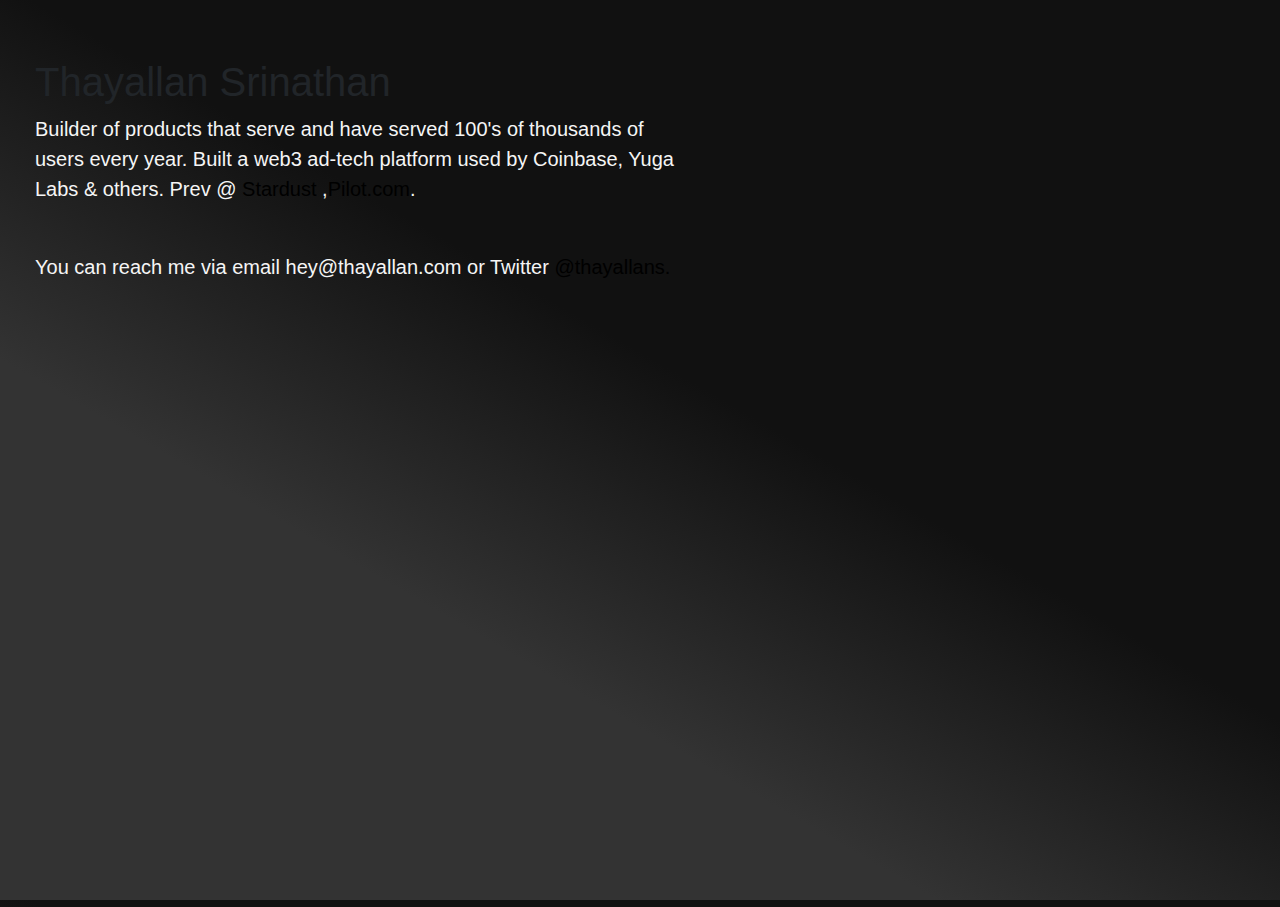
<file: index.html>
<!doctype html>
<html lang="en" style="margin: 0; padding: 0; width: 100%; height: 100%;">
  <head>
    <meta charset="utf-8">
    <meta name="viewport" content="width=device-width, initial-scale=1, shrink-to-fit=no">
    <meta name="description" content="">
    <meta name="author" content="">
    <title>thayallan.com</title>
    <link rel="canonical" href="index.html">
    <link href="bootstrap.min.css" rel="stylesheet">
    <link href="thayallan.css" rel="stylesheet">
    <script src="https://thayallan.com/stripe.gradient.js/src/stripe.gradient.js"></script>
  </head>

  <body style="margin: 0; padding: 0; width: 100%; height: 100%;">
    <canvas id="gradient-canvas" data-js-darken-top style="width: 100%; height: 100%;""></canvas>
    <main role="main" class="container">
      <h1 class="mt-5">Thayallan Srinathan</h1>
      <p class="lead regular-text">
       Builder of products that serve and have served 100's of thousands of users every year. Built a web3 ad-tech platform used by Coinbase, Yuga Labs & others. Prev @ <a href="https://stardust.gg">Stardust</a> ,<a href="https://pilot.com">Pilot.com</a>.
      </p>
      <p class="mt-5 lead regular-text">
        You can reach me via email hey@thayallan.com or Twitter <a href="https://twitter.com/thayallans">@thayallans.</a>
      </p>
      <script>
        var gradient = new Gradient();
        // (id of Canvas, Color #1, Color #2, Color #3, Color #4)
        gradient.initGradient("#gradient-canvas", "#ef008f","#6ec3f4", "#7038ff", "#ffba27");
      </script>
    </main>
  </body>
</html>
</file>
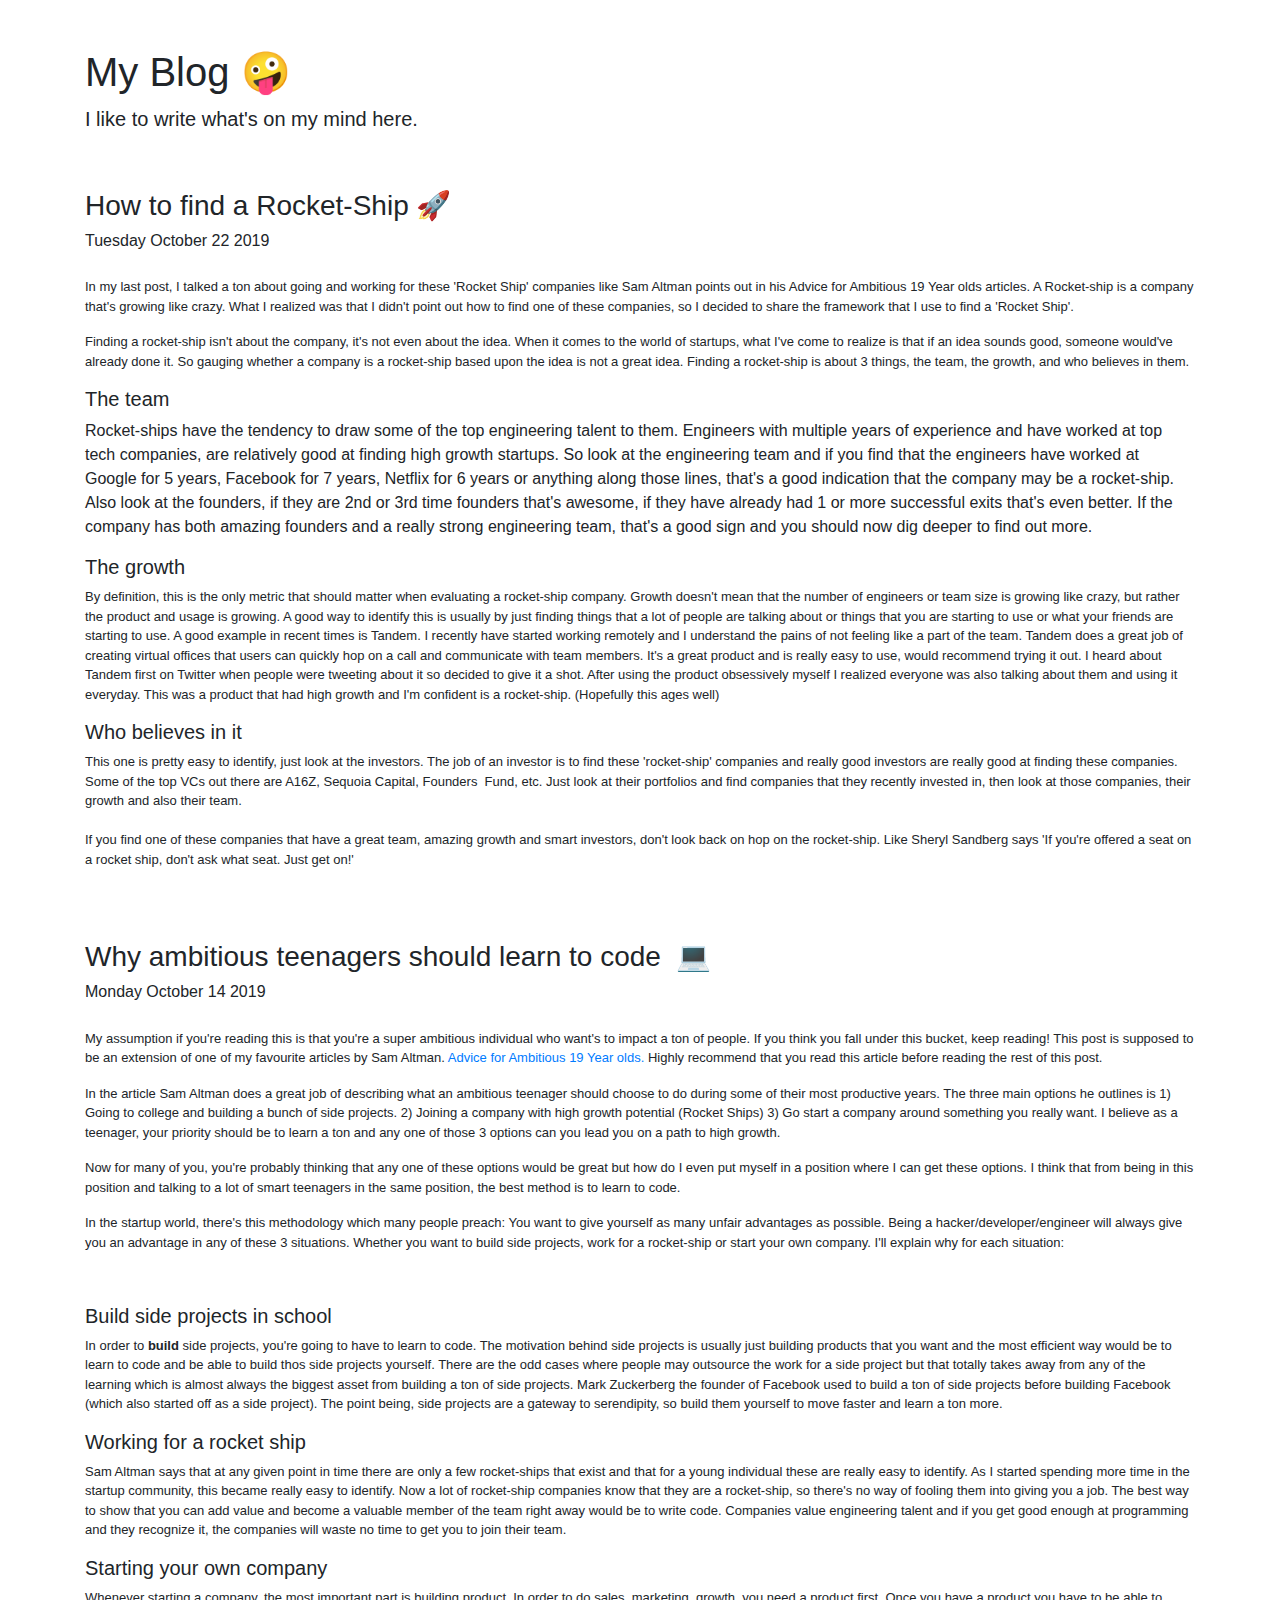
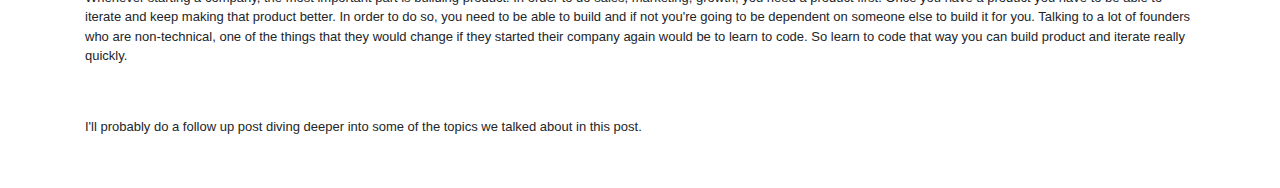
<file: blog.html>
<html><head>
        <meta charset="utf-8">
        <meta name="viewport" content="width=device-width, initial-scale=1, shrink-to-fit=no">
        <meta name="description" content="">
        <meta name="author" content="Mark Otto, Jacob Thornton, and Bootstrap contributors">
        <meta name="generator" content="Jekyll v3.8.5">
        <title>Blog . Thayallan Srinathan</title>
    
        
        <link href="https://stackpath.bootstrapcdn.com/bootstrap/4.3.1/css/bootstrap.min.css" rel="stylesheet" integrity="sha384-ggOyR0iXCbMQv3Xipma34MD+dH/1fQ784/j6cY/iJTQUOhcWr7x9JvoRxT2MZw1T" crossorigin="anonymous">
    
        <style>
            .bd-placeholder-img {
                font-size: 1.125rem;
                text-anchor: middle;
                -webkit-user-select: none;
                -moz-user-select: none;
                -ms-user-select: none;
                user-select: none;
            }
    
            @media (min-width: 768px) {
                .bd-placeholder-img-lg {
                    font-size: 3.5rem;
                }
            }
        </style>
        
        <link href="style.css" rel="stylesheet">
    
    
    <body class="d-flex flex-column h-100"><div class="darkmode-background"></div><div class="darkmode-layer darkmode-layer--button"></div><div class="darkmode-toggle"></div><div class="darkmode-background"></div><div class="darkmode-layer darkmode-layer--button"></div><div class="darkmode-toggle"></div>
        <main role="main" class="flex-shrink-0">
            <div class="container">
                <h1 class="mt-5">My Blog 🤪</h1>
                <p class="lead">I like to write what's on my mind here.</p>
                <br>
                <br>
                <!---Blog Post #2-->
                <h3>How to find a Rocket-Ship 🚀&nbsp;</h3>
                <h6>Tuesday October 22 2019</h6>
                <br>
                <p>In my last post, I talked a ton about going and working for these 'Rocket Ship' companies like Sam Altman points out in his Advice for Ambitious 19 Year olds articles. A Rocket-ship is a company that's growing like crazy. What I realized was that I didn't point out how to find one of these companies, so I decided to share the framework that I use to find a 'Rocket Ship'.</p><p>Finding a rocket-ship isn't about the company, it's not even about the idea. When it comes to the world of startups, what I've come to realize is that if an idea sounds good, someone would've already done it. So gauging whether a company is a rocket-ship based upon the idea is not a great idea. Finding a rocket-ship is about 3 things, the team, the growth, and who believes in them.&nbsp;</p><h5>The team</h5><p><span style="font-family: -apple-system, BlinkMacSystemFont, &quot;Segoe UI&quot;, Roboto, &quot;Helvetica Neue&quot;, Arial, &quot;Noto Sans&quot;, sans-serif, &quot;Apple Color Emoji&quot;, &quot;Segoe UI Emoji&quot;, &quot;Segoe UI Symbol&quot;, &quot;Noto Color Emoji&quot;; font-size: 1rem;">Rocket-ships have the tendency to draw some of the top engineering talent to them. Engineers with multiple years of experience and have worked at top tech companies, are relatively good at finding high growth startups. So look at the engineering team and if you find that the engineers have worked at Google for 5 years, Facebook for 7 years, Netflix for 6 years or anything along those lines, that's a good indication that the company may be a rocket-ship. Also look at the founders, if they are 2nd or 3rd time founders that's awesome, if they have already had 1 or more successful exits that's even better. If the company has both amazing founders and a really strong engineering team, that's a good sign and you should now dig deeper to find out more.&nbsp;</span></p><div><h5>The growth</h5></div><p>By definition, this is the only metric that should matter when evaluating a rocket-ship company. Growth doesn't mean that the number of engineers or team size is growing like crazy, but rather the product and usage is growing. A good way to identify this is usually by just finding things that a lot of people are talking about or things that you are starting to use or what your friends are starting to use. A good example in recent times is Tandem. I recently have started working remotely and I understand the pains of not feeling like a part of the team. Tandem does a great job of creating virtual offices that users can quickly hop on a call and communicate with team members. It's a great product and is really easy to use, would recommend trying it out. I heard about Tandem first on Twitter when people were tweeting about it so decided to give it a shot. After using the product obsessively myself I realized everyone was also talking about them and using it everyday. This was a product that had high growth and I'm confident is a rocket-ship. (Hopefully this ages well)</p><h5>Who believes in it</h5><div>This one is pretty easy to identify, just look at the investors. The job of an investor is to find these 'rocket-ship' companies and really good investors are really good at finding these companies. Some of the top VCs out there are A16Z, Sequoia Capital, Founders&nbsp; Fund, etc. Just look at their portfolios and find companies that they recently invested in, then look at those companies, their growth and also their team.&nbsp;</div><div><br></div><div>If you find one of these companies that have a great team, amazing growth and smart investors, don't look back on hop on the rocket-ship. Like Sheryl Sandberg says 'If you're offered a seat on a rocket ship, don't ask what seat. Just get on!'</div><p><br></p><p><br></p>
    
                <!---Blog Post #1-->
                <h3>Why ambitious teenagers should learn to code&nbsp; 💻&nbsp;</h3>
                <h6>Monday October 14 2019</h6>
                <br>
                <p>My assumption if you're reading this is that you're a super ambitious individual who want's to impact a ton of people. If you think you fall under this bucket,
                keep reading! This post is supposed to be an extension of one of my favourite articles by Sam Altman.
                <a href="https://blog.samaltman.com/advice-for-ambitious-19-year-olds">Advice for Ambitious 19 Year olds.</a>
                Highly recommend that you read this article before reading the rest of this post.</p>
                <p>
                In the article Sam Altman does a great job of describing what an ambitious teenager should choose
                to do during some of their most productive years. The three main options he outlines is 1) Going
                to college and building a bunch of side projects. 2) Joining a company with high growth potential (Rocket Ships)
                3) Go start a company around something you really want. I believe as a teenager, your priority should be
                to learn a ton and any one of those 3 options can you lead you on a path to high growth.</p> 
                <p>
                Now for many of you, you're probably thinking that any one of these options would be great but how 
                do I even put myself in a position where I can get these options. I think that from being in this position and talking 
                to a lot of smart teenagers in the same position, the best method is to learn to code.</p>
                <p>
                In the startup world, there's this methodology which many people preach: You want to give yourself as many unfair advantages as possible.
                Being a hacker/developer/engineer will always give you an advantage in any of these 3 situations. Whether you want to build side projects, work for a rocket-ship 
                or start your own company. I'll explain why for each situation:</p><p><br></p>
                <h5>Build side projects in school</h5>
                <p>
                In order to <b>build</b> side projects, you're going to have to learn to code. The motivation behind side projects is usually just building products that you want 
                and the most efficient way would be to learn to code and be able to build thos side projects yourself. There are the odd cases where people may outsource the 
                work for a side project but that totally takes away from any of the learning which is almost always the biggest asset from building a ton of side projects. Mark 
                Zuckerberg the founder of Facebook used to build a ton of side projects before building Facebook (which also started off as a side project). The point being, side
                projects are a gateway to serendipity, so build them yourself to move faster and learn a ton more.</p>
                <h5>Working for a rocket ship</h5>
                <p> 
                Sam Altman says that at any given point in time there are only a few rocket-ships that exist and that for a young individual these are really easy to identify. As 
                I started spending more time in the startup community, this became really easy to identify. Now a lot of rocket-ship companies know that they are a rocket-ship, 
                so there's no way of fooling them into giving you a job. The best way to show that you can add value and become a valuable member of the team right away would 
                be to write code. Companies value engineering talent and if you get good enough at programming and they recognize it, the companies will waste no time to 
                get you to join their team. 
                </p>
                <h5>Starting your own company</h5>
                <p>
                Whenever starting a company, the most important part is building product. In order to do sales, marketing, growth, you need a product first. Once you have a product you have to be able to iterate and keep making that product better. In order to do so, you need to be able to build and if not you're going to be dependent on someone else to build it for you. Talking to a lot of founders who are non-technical, one of the things that they would change if they started their company again would be to learn to code. So learn to code that way you can build product and iterate really quickly.&nbsp;</p><p><br></p><p>I'll probably do a follow up post diving deeper into some of the topics we talked about in this post.</p><p><br></p>
            </div>
        </main>
    
    
    </body></html>
</file>
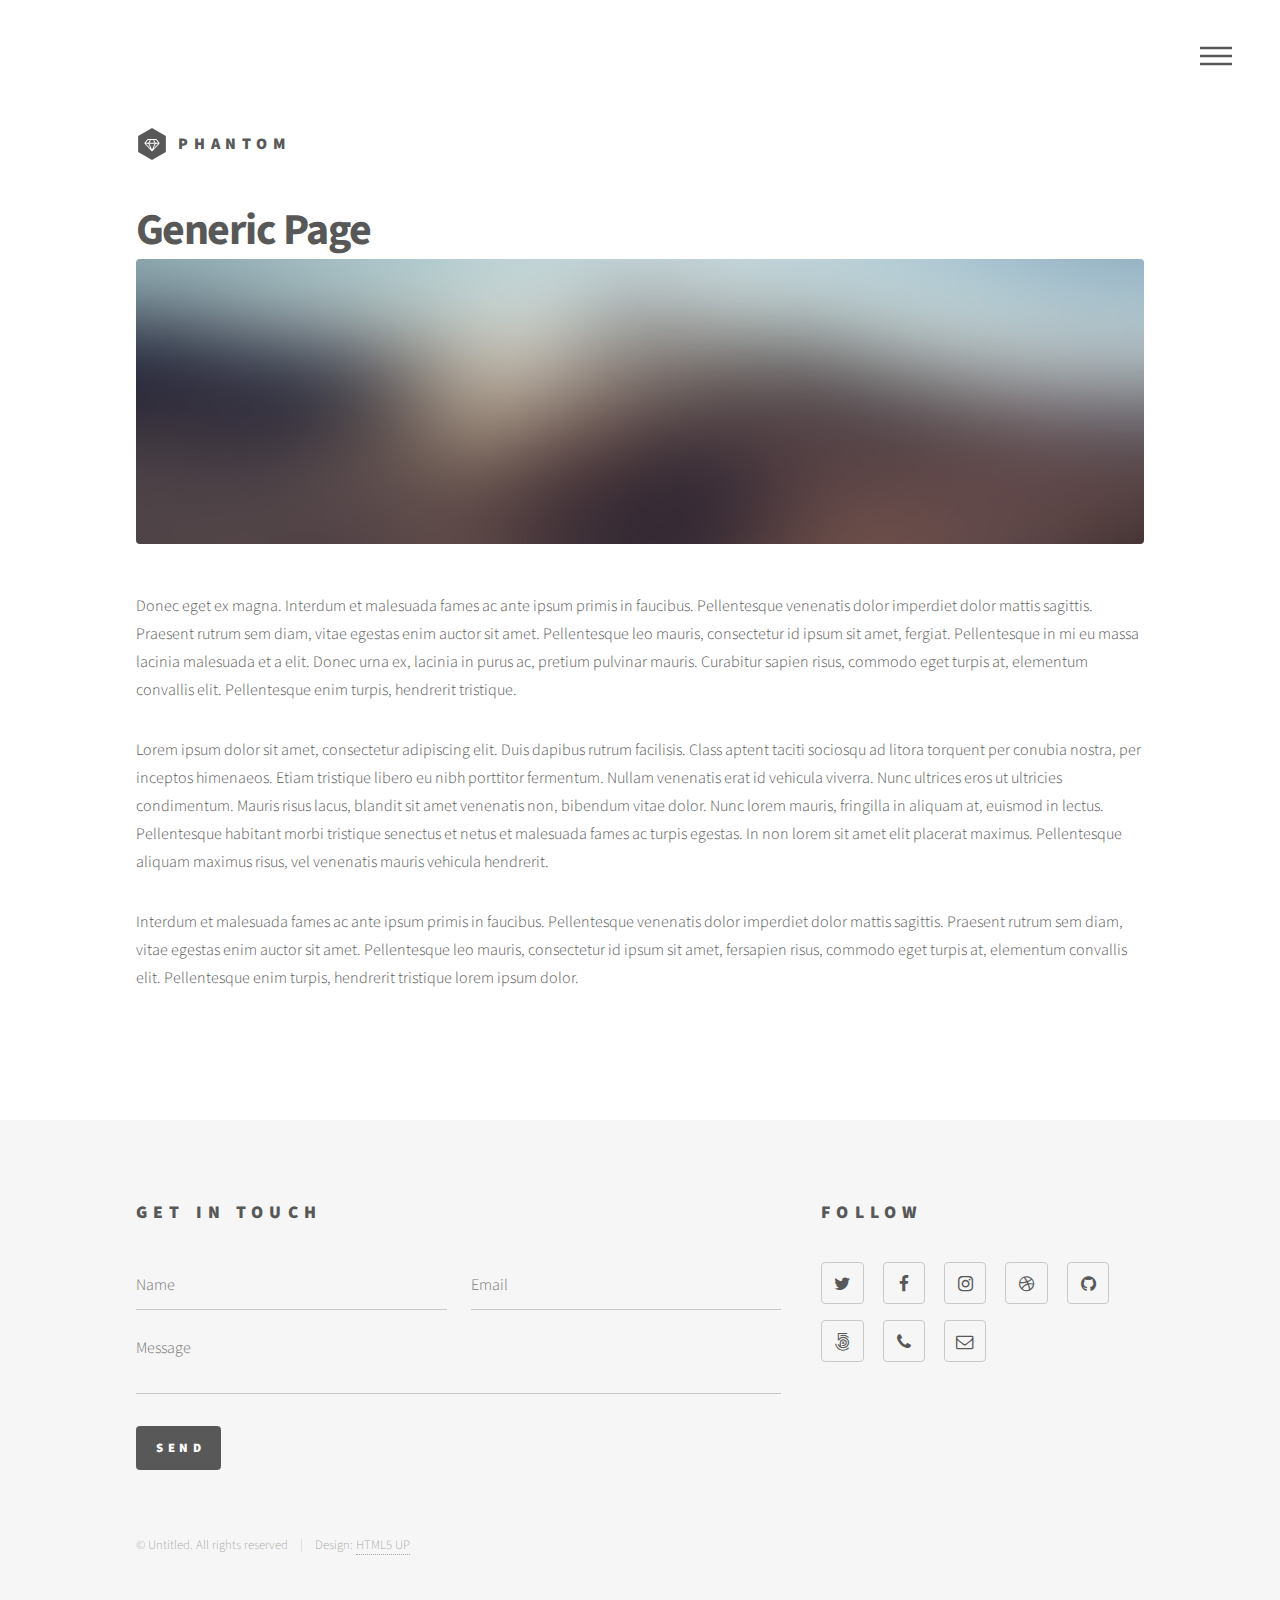
<file: generic.html>
<!DOCTYPE HTML>
<!--
	Phantom by HTML5 UP
	html5up.net | @ajlkn
	Free for personal and commercial use under the CCA 3.0 license (html5up.net/license)
-->
<html>
	<head>
		<title>Generic - Phantom by HTML5 UP</title>
		<meta charset="utf-8" />
		<meta name="viewport" content="width=device-width, initial-scale=1, user-scalable=no" />
		<link rel="stylesheet" href="assets/css/main.css" />
		<noscript><link rel="stylesheet" href="assets/css/noscript.css" /></noscript>
	</head>
	<body class="is-preload">
		<!-- Wrapper -->
			<div id="wrapper">

				<!-- Header -->
					<header id="header">
						<div class="inner">

							<!-- Logo -->
								<a href="index.html" class="logo">
									<span class="symbol"><img src="images/logo.svg" alt="" /></span><span class="title">Phantom</span>
								</a>

							<!-- Nav -->
								<nav>
									<ul>
										<li><a href="#menu">Menu</a></li>
									</ul>
								</nav>

						</div>
					</header>

				<!-- Menu -->
					<nav id="menu">
						<h2>Menu</h2>
						<ul>
							<li><a href="index.html">Home</a></li>
							<li><a href="generic.html">Ipsum veroeros</a></li>
							<li><a href="generic.html">Tempus etiam</a></li>
							<li><a href="generic.html">Consequat dolor</a></li>
							<li><a href="elements.html">Elements</a></li>
						</ul>
					</nav>

				<!-- Main -->
					<div id="main">
						<div class="inner">
							<h1>Generic Page</h1>
							<span class="image main"><img src="images/pic13.jpg" alt="" /></span>
							<p>Donec eget ex magna. Interdum et malesuada fames ac ante ipsum primis in faucibus. Pellentesque venenatis dolor imperdiet dolor mattis sagittis. Praesent rutrum sem diam, vitae egestas enim auctor sit amet. Pellentesque leo mauris, consectetur id ipsum sit amet, fergiat. Pellentesque in mi eu massa lacinia malesuada et a elit. Donec urna ex, lacinia in purus ac, pretium pulvinar mauris. Curabitur sapien risus, commodo eget turpis at, elementum convallis elit. Pellentesque enim turpis, hendrerit tristique.</p>
							<p>Lorem ipsum dolor sit amet, consectetur adipiscing elit. Duis dapibus rutrum facilisis. Class aptent taciti sociosqu ad litora torquent per conubia nostra, per inceptos himenaeos. Etiam tristique libero eu nibh porttitor fermentum. Nullam venenatis erat id vehicula viverra. Nunc ultrices eros ut ultricies condimentum. Mauris risus lacus, blandit sit amet venenatis non, bibendum vitae dolor. Nunc lorem mauris, fringilla in aliquam at, euismod in lectus. Pellentesque habitant morbi tristique senectus et netus et malesuada fames ac turpis egestas. In non lorem sit amet elit placerat maximus. Pellentesque aliquam maximus risus, vel venenatis mauris vehicula hendrerit.</p>
							<p>Interdum et malesuada fames ac ante ipsum primis in faucibus. Pellentesque venenatis dolor imperdiet dolor mattis sagittis. Praesent rutrum sem diam, vitae egestas enim auctor sit amet. Pellentesque leo mauris, consectetur id ipsum sit amet, fersapien risus, commodo eget turpis at, elementum convallis elit. Pellentesque enim turpis, hendrerit tristique lorem ipsum dolor.</p>
						</div>
					</div>

				<!-- Footer -->
					<footer id="footer">
						<div class="inner">
							<section>
								<h2>Get in touch</h2>
								<form method="post" action="#">
									<div class="fields">
										<div class="field half">
											<input type="text" name="name" id="name" placeholder="Name" />
										</div>
										<div class="field half">
											<input type="email" name="email" id="email" placeholder="Email" />
										</div>
										<div class="field">
											<textarea name="message" id="message" placeholder="Message"></textarea>
										</div>
									</div>
									<ul class="actions">
										<li><input type="submit" value="Send" class="primary" /></li>
									</ul>
								</form>
							</section>
							<section>
								<h2>Follow</h2>
								<ul class="icons">
									<li><a href="#" class="icon style2 fa-twitter"><span class="label">Twitter</span></a></li>
									<li><a href="#" class="icon style2 fa-facebook"><span class="label">Facebook</span></a></li>
									<li><a href="#" class="icon style2 fa-instagram"><span class="label">Instagram</span></a></li>
									<li><a href="#" class="icon style2 fa-dribbble"><span class="label">Dribbble</span></a></li>
									<li><a href="#" class="icon style2 fa-github"><span class="label">GitHub</span></a></li>
									<li><a href="#" class="icon style2 fa-500px"><span class="label">500px</span></a></li>
									<li><a href="#" class="icon style2 fa-phone"><span class="label">Phone</span></a></li>
									<li><a href="#" class="icon style2 fa-envelope-o"><span class="label">Email</span></a></li>
								</ul>
							</section>
							<ul class="copyright">
								<li>&copy; Untitled. All rights reserved</li><li>Design: <a href="http://html5up.net">HTML5 UP</a></li>
							</ul>
						</div>
					</footer>

			</div>

		<!-- Scripts -->
			<script src="assets/js/jquery.min.js"></script>
			<script src="assets/js/browser.min.js"></script>
			<script src="assets/js/breakpoints.min.js"></script>
			<script src="assets/js/util.js"></script>
			<script src="assets/js/main.js"></script>

	</body>
</html>
</file>
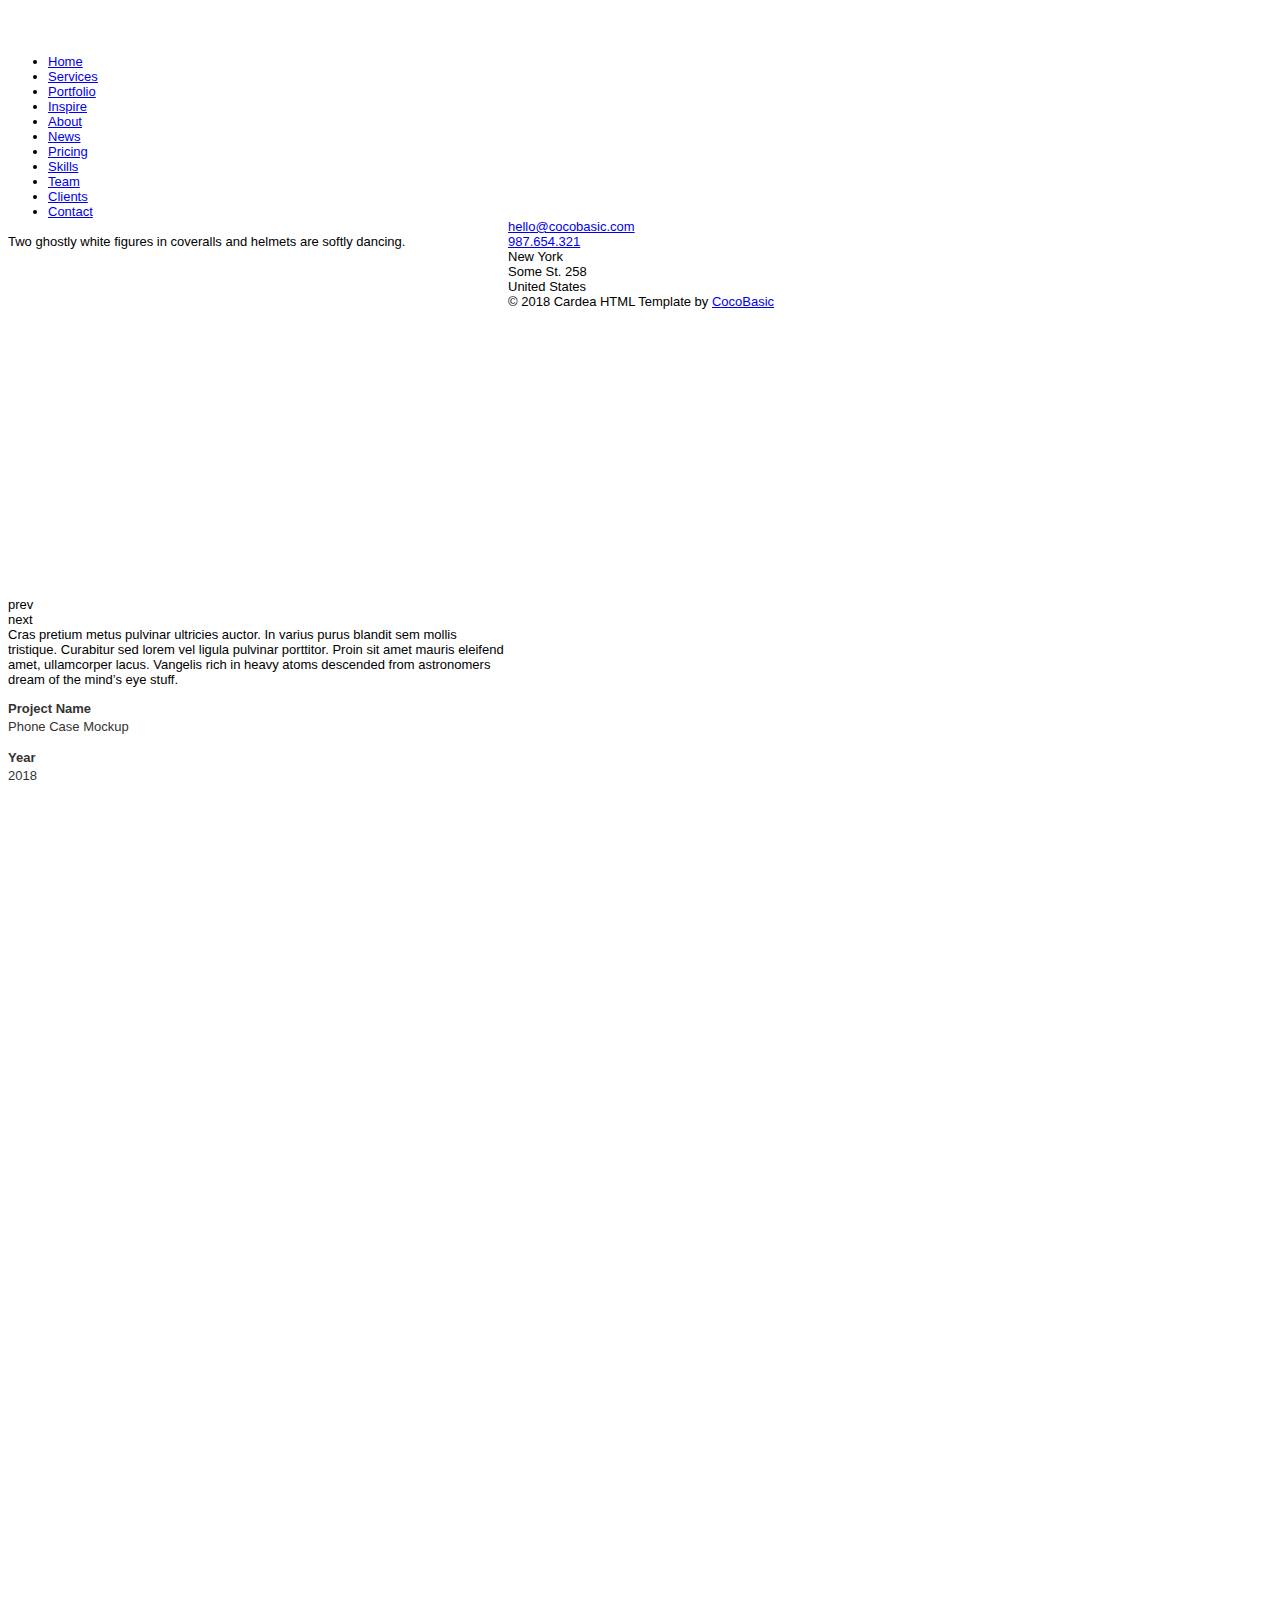
<file: portfolio-1.html>
<!DOCTYPE HTML>
<html lang="en-US">
    <head>
        <title>Cardea - One Page Html Template</title>
        <meta http-equiv="Content-Type" content="text/html; charset=UTF-8">
        <meta name="description" content="Template by CocoBasic" />
        <meta name="keywords" content="HTML, CSS, JavaScript, PHP" />
        <meta name="author" content="CocoBasic" />
        <meta name="viewport" content="width=device-width, initial-scale=1, maximum-scale=1">

        <link rel="shortcut icon" href="images/favicon.ico" />    
        <link href='http://fonts.googleapis.com/css?family=Poppins:100,200,300,400,400i,500,600,700%7CMontserrat:700' rel='stylesheet' type='text/css'>		
        <link rel="stylesheet" type="text/css"  href='style.css' />

        <!--[if lt IE 9]>
                <script src="js/html5shiv.js"></script>            
                <script src="js/respond.min.js"></script>                   
        <![endif]-->         
    </head>

    <body>

        <div class="site-wrapper">   

            <div class="doc-loader">
                <img src="images/preloader.gif" alt="Cardea">
            </div>       


            <header class="header-holder">             
                <div class="menu-wrapper center-relative relative">             
                    <div class="header-logo">
                        <a href="index.html">
                            <img src="images/logo.png" alt="Cardea">
                        </a>               
                    </div>

                    <div class="toggle-holder">
                        <div id="toggle" class="">
                            <div class="first-menu-line"></div>
                            <div class="second-menu-line"></div>
                            <div class="third-menu-line"></div>
                        </div>
                    </div>

                    <div class="menu-holder">
                        <nav id="header-main-menu">
                            <ul class="main-menu sm sm-clean">
                                <li>
                                    <a href="index.html#home">Home</a>
                                </li>
                                <li>
                                    <a href="index.html#services">Services</a>
                                </li>
                                <li>
                                    <a href="index.html#portfolio">Portfolio</a>
                                </li>
                                <li>
                                    <a href="index.html#inspire">Inspire</a>
                                </li>
                                <li>
                                    <a href="index.html#about">About</a>
                                </li>
                                <li>
                                    <a href="index.html#news">News</a>
                                </li>
                                <li>
                                    <a href="index.html#pricing">Pricing</a>
                                </li>
                                <li>
                                    <a href="index.html#skills">Skills</a>
                                </li>                                
                                <li>
                                    <a href="index.html#team">Team</a>
                                </li>                                
                                <li>
                                    <a href="index.html#clients">Clients</a>
                                </li>
                                <li>
                                    <a href="index.html#contact">Contact</a>
                                </li>                                
                            </ul>
                        </nav>                       
                    </div>
                    <div class="clear"></div>   
                </div>
            </header>                        



            <div id="content" class="site-content center-relative">        
                <div class="portfolio-item-wrapper center-relative">
                    <div class="portfolio-content">
                        <div class="info-text">Two ghostly white figures in coveralls and helmets are softly dancing.</div>
                        <script>
                            var slider2_speed = "2000";
                            var slider2_auto = "true";
                            var slider2_hover = "true";
                        </script>
                        <div id="slider2" class="image-slider-wrapper relative">
                            <div id="slider" class="owl-carousel owl-theme image-slider slider">
                                <div class="owl-item">
                                    <img src="images/img_12s.jpg" alt="">
                                </div>
                                <div class="owl-item">
                                    <img src="images/img_08s.jpg" alt="">
                                </div>                               
                            </div>                                                            
                        </div>

                        <div class="two_third">
                            Cras pretium metus pulvinar ultricies auctor. In varius purus blandit sem mollis tristique. Curabitur sed lorem vel ligula pulvinar porttitor. Proin sit amet mauris eleifend amet, ullamcorper lacus. Vangelis rich in heavy atoms descended from astronomers dream of the mind’s eye stuff.
                        </div>

                        <div class="one_third last ">
                            <p>
                                <strong>Project Name</strong><br>
                                Phone Case Mockup
                            </p>
                            <p>
                                <strong>Year</strong><br>
                                2018
                            </p>
                        </div>
                        <div class="clear"></div>
                    </div>                        
                </div>
            </div>


            <!-- Footer -->
            <footer class="footer">
                <div class="footer-content center-relative">
                    <div class="footer-mail">
                        <a href="mailto:hello@site.com">hello@cocobasic.com</a>
                    </div>
                    <div class="footer-number">
                        <a href="tel:987654321">987.654.321</a>
                    </div>
                    <div class="footer-info"> 
                        New York <br> 
                        Some St. 258 <br> 
                        United States
                    </div>

                    <div class="social-holder"> 
                        <a href="#">
                            <span class="fa fa-twitter"></span>
                        </a>
                        <a href="#">
                            <span class="fa fa-facebook"></span>
                        </a>
                        <a href="#">
                            <span class="fa fa-behance"></span>
                        </a>
                        <a href="#">
                            <span class="fa fa-dribbble"></span>
                        </a>
                    </div>

                    <div class="copyright-holder"> 
                        © 2018 Cardea HTML Template by <a href="http://cocobasic.com">CocoBasic</a>
                    </div>
                </div>
            </footer>
        </div>

        <!--Load JavaScript-->
        <script src="js/jquery.js"></script>			                                       
        <script src="js/jquery.sticky.js"></script>			                                       
        <script src='js/imagesloaded.pkgd.js'></script>                
        <script src='js/jquery.fitvids.js'></script>                
        <script src='js/jquery.smartmenus.min.js'></script>                                 
        <script src='js/isotope.pkgd.js'></script>                                 
        <script src='js/jquery.easing.1.3.js'></script>                                                       
        <script src='js/jquery.prettyPhoto.js'></script>                                                         
        <script src='js/owl.carousel.min.js'></script>                          
        <script src='js/jquery.sticky-kit.min.js'></script>                          
        <script src='js/main.js'></script>
    </body>
</html>
</file>
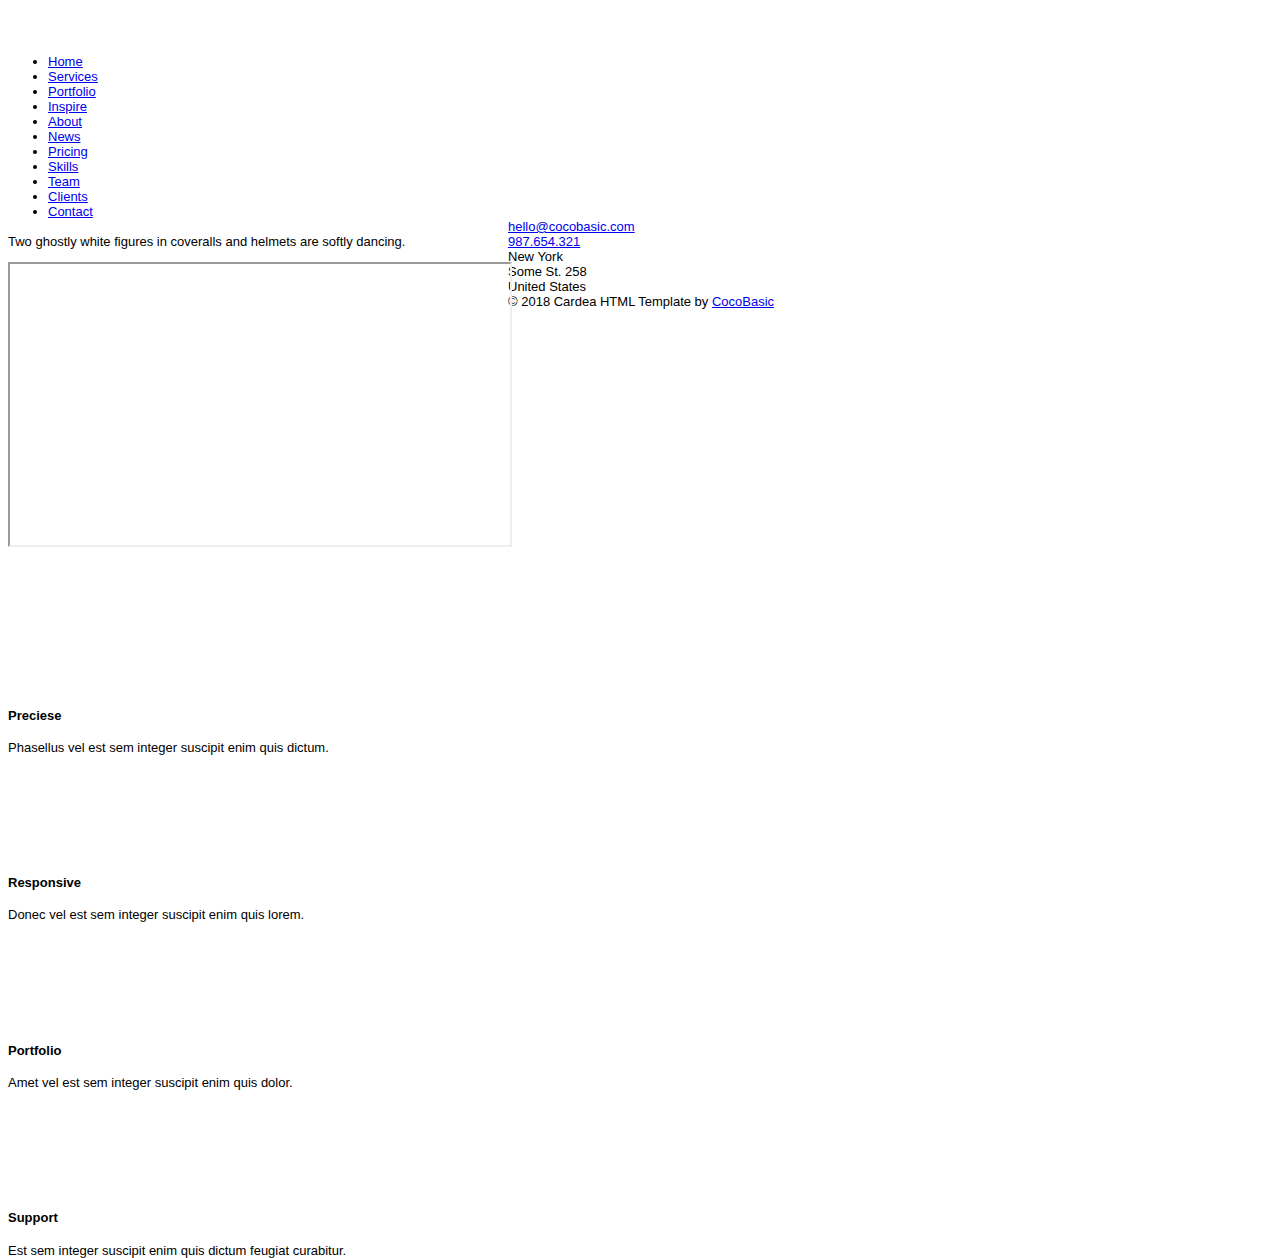
<file: portfolio-2.html>
<!DOCTYPE HTML>
<html lang="en-US">
    <head>
        <title>Cardea - One Page Html Template</title>
        <meta http-equiv="Content-Type" content="text/html; charset=UTF-8">
        <meta name="description" content="Template by CocoBasic" />
        <meta name="keywords" content="HTML, CSS, JavaScript, PHP" />
        <meta name="author" content="CocoBasic" />
        <meta name="viewport" content="width=device-width, initial-scale=1, maximum-scale=1">

        <link rel="shortcut icon" href="images/favicon.ico" />    
        <link href='http://fonts.googleapis.com/css?family=Poppins:100,200,300,400,400i,500,600,700%7CMontserrat:700' rel='stylesheet' type='text/css'>		
        <link rel="stylesheet" type="text/css"  href='style.css' />

        <!--[if lt IE 9]>
                <script src="js/html5shiv.js"></script>            
                <script src="js/respond.min.js"></script>                   
        <![endif]-->         
    </head>

    <body>

        <div class="site-wrapper">   

            <div class="doc-loader">
                <img src="images/preloader.gif" alt="Cardea">
            </div>       


            <header class="header-holder">             
                <div class="menu-wrapper center-relative relative">             
                    <div class="header-logo">
                        <a href="index.html">
                            <img src="images/logo.png" alt="Cardea">
                        </a>               
                    </div>

                    <div class="toggle-holder">
                        <div id="toggle" class="">
                            <div class="first-menu-line"></div>
                            <div class="second-menu-line"></div>
                            <div class="third-menu-line"></div>
                        </div>
                    </div>

                    <div class="menu-holder">
                        <nav id="header-main-menu">
                            <ul class="main-menu sm sm-clean">
                                <li>
                                    <a href="index.html#home">Home</a>
                                </li>
                                <li>
                                    <a href="index.html#services">Services</a>
                                </li>
                                <li>
                                    <a href="index.html#portfolio">Portfolio</a>
                                </li>
                                <li>
                                    <a href="index.html#inspire">Inspire</a>
                                </li>
                                <li>
                                    <a href="index.html#about">About</a>
                                </li>
                                <li>
                                    <a href="index.html#news">News</a>
                                </li>
                                <li>
                                    <a href="index.html#pricing">Pricing</a>
                                </li>
                                <li>
                                    <a href="index.html#skills">Skills</a>
                                </li>                                
                                <li>
                                    <a href="index.html#team">Team</a>
                                </li>                                
                                <li>
                                    <a href="index.html#clients">Clients</a>
                                </li>
                                <li>
                                    <a href="index.html#contact">Contact</a>
                                </li>                                
                            </ul>
                        </nav>                       
                    </div>
                    <div class="clear"></div>   
                </div>
            </header>                        



            <div id="content" class="site-content center-relative">        
                <div class="portfolio-item-wrapper center-relative">
                    <div class="portfolio-content">
                        <div class="info-text">Two ghostly white figures in coveralls and helmets are softly dancing.</div>
                        <p>
                            <iframe src="https://player.vimeo.com/video/199192931" width="640" height="360" allowfullscreen></iframe>
                        </p>
                        <p>&nbsp;</p>
                        <div class="one_half">
                            <div class="service-holder">
                                <div class="service-img"> 
                                    <img src="images/icon_preciese.png" alt="">
                                </div>
                                <div class="service-txt">
                                    <h4>Preciese</h4> 
                                    Phasellus vel est sem integer suscipit enim quis dictum.
                                </div>
                            </div>

                            <div class="service-holder">
                                <div class="service-img"> 
                                    <img src="images/icon_responsive.png" alt="">
                                </div>
                                <div class="service-txt">
                                    <h4>Responsive</h4> 
                                    Donec vel est sem integer suscipit enim quis lorem.
                                </div>
                            </div>
                        </div>

                        <div class="one_half last">
                            <div class="service-holder">
                                <div class="service-img">
                                    <img src="images/icon_portfolio.png" alt="">
                                </div>
                                <div class="service-txt">
                                    <h4>Portfolio</h4> 
                                    Amet vel est sem integer suscipit enim quis dolor.
                                </div>
                            </div>
                            <div class="service-holder">
                                <div class="service-img"> 
                                    <img src="images/icon_support.png" alt="">
                                </div>
                                <div class="service-txt">
                                    <h4>Support</h4> 
                                    Est sem integer suscipit enim quis dictum feugiat curabitur.
                                </div>
                            </div>
                        </div>
                        <div class="clear"></div>                            
                    </div>                     
                </div>
            </div>

            <!-- Footer -->
            <footer class="footer">
                <div class="footer-content center-relative">
                    <div class="footer-mail">
                        <a href="mailto:hello@site.com">hello@cocobasic.com</a>
                    </div>
                    <div class="footer-number">
                        <a href="tel:987654321">987.654.321</a>
                    </div>
                    <div class="footer-info"> 
                        New York <br> 
                        Some St. 258 <br> 
                        United States
                    </div>

                    <div class="social-holder"> 
                        <a href="#">
                            <span class="fa fa-twitter"></span>
                        </a>
                        <a href="#">
                            <span class="fa fa-facebook"></span>
                        </a>
                        <a href="#">
                            <span class="fa fa-behance"></span>
                        </a>
                        <a href="#">
                            <span class="fa fa-dribbble"></span>
                        </a>
                    </div>

                    <div class="copyright-holder"> 
                        © 2018 Cardea HTML Template by <a href="http://cocobasic.com">CocoBasic</a>
                    </div>
                </div>
            </footer>
        </div>

        <!--Load JavaScript-->
        <script src="js/jquery.js"></script>			                                       
        <script src="js/jquery.sticky.js"></script>			                                       
        <script src='js/imagesloaded.pkgd.js'></script>                
        <script src='js/jquery.fitvids.js'></script>                
        <script src='js/jquery.smartmenus.min.js'></script>                                 
        <script src='js/isotope.pkgd.js'></script>                                 
        <script src='js/jquery.easing.1.3.js'></script>                                                       
        <script src='js/jquery.prettyPhoto.js'></script>                                                         
        <script src='js/owl.carousel.min.js'></script>                          
        <script src='js/jquery.sticky-kit.min.js'></script>                          
        <script src='js/main.js'></script>
    </body>
</html>
</file>
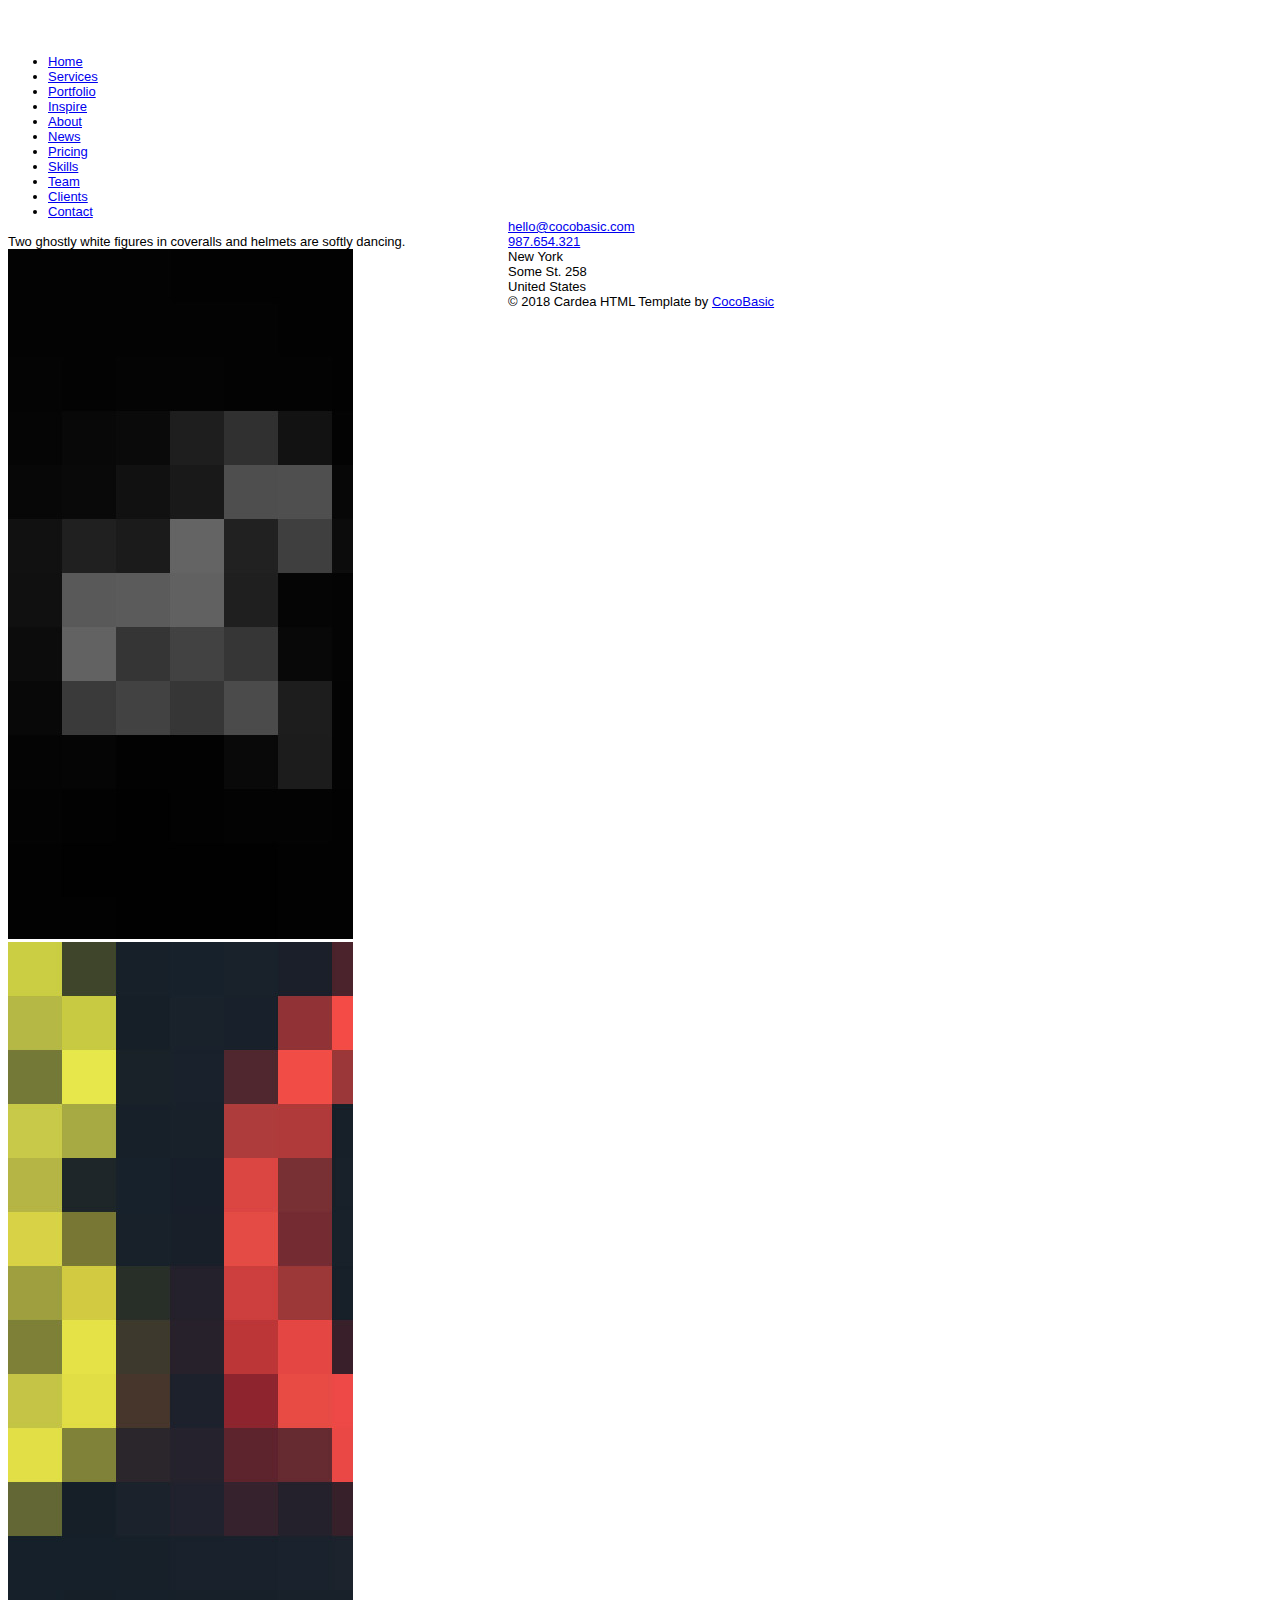
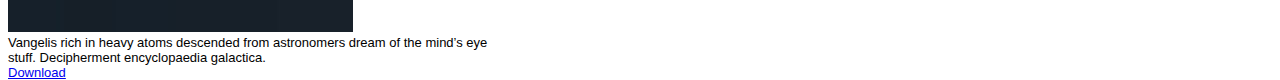
<file: portfolio-3.html>
<!DOCTYPE HTML>
<html lang="en-US">
    <head>
        <title>Cardea - One Page Html Template</title>
        <meta http-equiv="Content-Type" content="text/html; charset=UTF-8">
        <meta name="description" content="Template by CocoBasic" />
        <meta name="keywords" content="HTML, CSS, JavaScript, PHP" />
        <meta name="author" content="CocoBasic" />
        <meta name="viewport" content="width=device-width, initial-scale=1, maximum-scale=1">

        <link rel="shortcut icon" href="images/favicon.ico" />    
        <link href='http://fonts.googleapis.com/css?family=Poppins:100,200,300,400,400i,500,600,700%7CMontserrat:700' rel='stylesheet' type='text/css'>		
        <link rel="stylesheet" type="text/css"  href='style.css' />

        <!--[if lt IE 9]>
                <script src="js/html5shiv.js"></script>            
                <script src="js/respond.min.js"></script>                   
        <![endif]-->         
    </head>

    <body>

        <div class="site-wrapper">   

            <div class="doc-loader">
                <img src="images/preloader.gif" alt="Cardea">
            </div>       


            <header class="header-holder">             
                <div class="menu-wrapper center-relative relative">             
                    <div class="header-logo">
                        <a href="index.html">
                            <img src="images/logo.png" alt="Cardea">
                        </a>               
                    </div>

                    <div class="toggle-holder">
                        <div id="toggle" class="">
                            <div class="first-menu-line"></div>
                            <div class="second-menu-line"></div>
                            <div class="third-menu-line"></div>
                        </div>
                    </div>

                    <div class="menu-holder">
                        <nav id="header-main-menu">
                            <ul class="main-menu sm sm-clean">
                                <li>
                                    <a href="index.html#home">Home</a>
                                </li>
                                <li>
                                    <a href="index.html#services">Services</a>
                                </li>
                                <li>
                                    <a href="index.html#portfolio">Portfolio</a>
                                </li>
                                <li>
                                    <a href="index.html#inspire">Inspire</a>
                                </li>
                                <li>
                                    <a href="index.html#about">About</a>
                                </li>
                                <li>
                                    <a href="index.html#news">News</a>
                                </li>
                                <li>
                                    <a href="index.html#pricing">Pricing</a>
                                </li>
                                <li>
                                    <a href="index.html#skills">Skills</a>
                                </li>                                
                                <li>
                                    <a href="index.html#team">Team</a>
                                </li>                                
                                <li>
                                    <a href="index.html#clients">Clients</a>
                                </li>
                                <li>
                                    <a href="index.html#contact">Contact</a>
                                </li>                                
                            </ul>
                        </nav>                       
                    </div>
                    <div class="clear"></div>   
                </div>
            </header>                        



            <div id="content" class="site-content center-relative">        
                <div class="portfolio-item-wrapper center-relative">
                    <div class="portfolio-content">
                        <div class="info-text">Two ghostly white figures in coveralls and helmets are softly dancing.</div>
                        <div class="one_half"> 
                            <img src="images/img_09s.jpg" alt="" >
                        </div>
                        <div class="one_half last"> 
                            <img src="images/img_10s.jpg" alt="">
                        </div>
                        <div class="clear"></div>

                        <div class="two_third">
                            Vangelis rich in heavy atoms descended from astronomers dream of the mind’s eye stuff. Decipherment encyclopaedia galactica.
                        </div>
                        <div class="one_third last">
                            <div class="text-left">
                                <a href="#" class="button">Download</a>
                            </div>
                        </div>
                        <div class="clear"></div>                           
                    </div>
                </div>
            </div>

            <!-- Footer -->
            <footer class="footer">
                <div class="footer-content center-relative">
                    <div class="footer-mail">
                        <a href="mailto:hello@site.com">hello@cocobasic.com</a>
                    </div>
                    <div class="footer-number">
                        <a href="tel:987654321">987.654.321</a>
                    </div>
                    <div class="footer-info"> 
                        New York <br> 
                        Some St. 258 <br> 
                        United States
                    </div>

                    <div class="social-holder"> 
                        <a href="#">
                            <span class="fa fa-twitter"></span>
                        </a>
                        <a href="#">
                            <span class="fa fa-facebook"></span>
                        </a>
                        <a href="#">
                            <span class="fa fa-behance"></span>
                        </a>
                        <a href="#">
                            <span class="fa fa-dribbble"></span>
                        </a>
                    </div>

                    <div class="copyright-holder"> 
                        © 2018 Cardea HTML Template by <a href="http://cocobasic.com">CocoBasic</a>
                    </div>
                </div>
            </footer>
        </div>

        <!--Load JavaScript-->
        <script src="js/jquery.js"></script>			                                       
        <script src="js/jquery.sticky.js"></script>			                                       
        <script src='js/imagesloaded.pkgd.js'></script>                
        <script src='js/jquery.fitvids.js'></script>                
        <script src='js/jquery.smartmenus.min.js'></script>                                 
        <script src='js/isotope.pkgd.js'></script>                                 
        <script src='js/jquery.easing.1.3.js'></script>                                                       
        <script src='js/jquery.prettyPhoto.js'></script>                                                         
        <script src='js/owl.carousel.min.js'></script>                          
        <script src='js/jquery.sticky-kit.min.js'></script>                          
        <script src='js/main.js'></script>
    </body>
</html>
</file>
<file: thayallan.css>
html {
  position: relative;
  min-height: 100%;
  background: linear-gradient(30deg, rgba(51,51,51,1) 33%, rgba(17,17,17,1) 56%);
}
body {
  background: transparent
}

a {
  color: black;
}

.container {
  width: auto;
  max-width: 680px;
  padding: 0 15px;
  background: transparent;
  position: absolute;
  top: 10px;
  left: 20px;
}

.regular-text{
  color: whitesmoke ;
}

.thayallan-text {
  font-weight: 700;
  background: linear-gradient(90deg, rgba(53,110,156,1) 19%, rgba(127,196,235,1) 60%);
  -webkit-background-clip: text;
  -webkit-text-fill-color: transparent;
}
</file>
<file: style.css>
body {
  font-family: Helvetica;
  font-size: 13px;
}

#menu {
  float: right;
  margin-top: 30px;
  margin-right: 20px;
  text-align: right;
  width: 150px;
  font-family: "Myriad Pro", "Helvetica Neue", Helvetica;
}

#menu .title {
}

#menu ul {
  list-style-type: none;
  margin: 0;
  padding: 0;
}

#menu li {
}

#menu li a {
  display: inline-block;
  color: #0864c7;
}

#left {
  height: 1px;
  float: left;
  display: block;
  min-width: 0;
  overflow: hidden;
  width: 200px;
  margin: 0;
  padding: 0;
}

#content {
  margin-top: 15px;
  float: left;
  width: 500px;
}

#content h1,
#content h2,
#content h3 {
  font-family: "Myriad Pro", "Helvetica Neue", Helvetica;
  margin: 0;
}

#content h2 {
  margin-top: 2em;
}

#content .byline,
#content .byline a,
#content .note {
  font-size: 10px;
  color: #aaa;
}

#content p,
#content ul {
  color: #333;
  line-height: 18px;
}

#content sup.note {
  display: inline-block;
  margin-top: -5px;
}

#content p.notop {
  margin-top: 0;
}

#content .thanks {
  margin-top: 2em;
  padding-top: 1em;
  border-top: 1px solid #eee;
  margin-bottom: 4em;
  font-size: smaller;
  color: #777;
}

#content .thanks a {
  color: #777;
}

#content li {
  margin-bottom: 0.7em;
}

.post + .post {
  margin-top: 50px;
}

sup,
sub {
  vertical-align: baseline;
  position: relative;
  top: -0.4em;
}
sub {
  top: 0.4em;
}
</file>
<file: assets/css/noscript.css>
/*
	Phantom by HTML5 UP
	html5up.net | @ajlkn
	Free for personal and commercial use under the CCA 3.0 license (html5up.net/license)
*/

/* Tiles */

	body.is-preload .tiles article {
		-moz-transform: none;
		-webkit-transform: none;
		-ms-transform: none;
		transform: none;
		opacity: 1;
	}
</file>
<file: assets/css/main.css>
@import url(font-awesome.min.css);
@import url("https://fonts.googleapis.com/css?family=Source+Sans+Pro:300,700,900");

/*
	Phantom by HTML5 UP
	html5up.net | @ajlkn
	Free for personal and commercial use under the CCA 3.0 license (html5up.net/license)
*/

html, body, div, span, applet, object,
iframe, h1, h2, h3, h4, h5, h6, p, blockquote,
pre, a, abbr, acronym, address, big, cite,
code, del, dfn, em, img, ins, kbd, q, s, samp,
small, strike, strong, sub, sup, tt, var, b,
u, i, center, dl, dt, dd, ol, ul, li, fieldset,
form, label, legend, table, caption, tbody,
tfoot, thead, tr, th, td, article, aside,
canvas, details, embed, figure, figcaption,
footer, header, hgroup, menu, nav, output, ruby,
section, summary, time, mark, audio, video {
	margin: 0;
	padding: 0;
	border: 0;
	font-size: 100%;
	font: inherit;
	vertical-align: baseline;}

article, aside, details, figcaption, figure,
footer, header, hgroup, menu, nav, section {
	display: block;}

body {
	line-height: 1;
}

ol, ul {
	list-style: none;
}

blockquote, q {
	quotes: none;
}

	blockquote:before, blockquote:after, q:before, q:after {
		content: '';
		content: none;
	}

table {
	border-collapse: collapse;
	border-spacing: 0;
}

body {
	-webkit-text-size-adjust: none;
}

mark {
	background-color: transparent;
	color: inherit;
}

input::-moz-focus-inner {
	border: 0;
	padding: 0;
}

input, select, textarea {
	-moz-appearance: none;
	-webkit-appearance: none;
	-ms-appearance: none;
	appearance: none;
}

/* Basic */

	@-ms-viewport {
		width: device-width;
	}

	body {
		-ms-overflow-style: scrollbar;
	}

	@media screen and (max-width: 480px) {

		html, body {
			min-width: 320px;
		}

	}

	html {
		box-sizing: border-box;
	}

	*, *:before, *:after {
		box-sizing: inherit;
	}

	body {
		background: #ffffff;
	}

		body.is-preload *, body.is-preload *:before, body.is-preload *:after {
			-moz-animation: none !important;
			-webkit-animation: none !important;
			-ms-animation: none !important;
			animation: none !important;
			-moz-transition: none !important;
			-webkit-transition: none !important;
			-ms-transition: none !important;
			transition: none !important;
		}

/* Type */

	body, input, select, textarea {
		color: #585858;
		font-family: "Source Sans Pro", Helvetica, sans-serif;
		font-size: 16pt;
		font-weight: 300;
		line-height: 1.75;
	}

		@media screen and (max-width: 1680px) {

			body, input, select, textarea {
				font-size: 14pt;
			}

		}

		@media screen and (max-width: 1280px) {

			body, input, select, textarea {
				font-size: 12pt;
			}

		}

	a {
		-moz-transition: border-bottom-color 0.2s ease, color 0.2s ease;
		-webkit-transition: border-bottom-color 0.2s ease, color 0.2s ease;
		-ms-transition: border-bottom-color 0.2s ease, color 0.2s ease;
		transition: border-bottom-color 0.2s ease, color 0.2s ease;
		text-decoration: none;
		color: #585858;
		border-bottom: dotted 1px rgba(88, 88, 88, 0.5);
	}

		a:hover {
			border-bottom-color: transparent;
			color: #f2849e !important;
		}

	strong, b {
		font-weight: 900;
	}

	em, i {
		font-style: italic;
	}

	p {
		margin: 0 0 2em 0;
	}

	h1 {
		font-size: 2.75em;
		font-weight: 700;
		line-height: 1.3;
		letter-spacing: -0.035em;
	}

		h1 a {
			color: inherit;
		}

		.smaller{
			font-size: 1.5em;
			font-weight: 400;
			min-line-height: 0.25;
			margin: 0 0 0 0;
			letter-spacing: -0.035em;
		}

		.geotab{
 			 color:#5F79DA;
		}

		.McGill{
 			 color:#CE3D5C;
		}

		.tech{
 			 color:#F1B723;
		}

		.Hello{
  			color:#29AC68;
		}

		@media screen and (max-width: 736px) {

			h1 {
				font-size: 2em;
			}

		}

		@media screen and (max-width: 360px) {

			h1 {
				font-size: 1.75em;
			}

		}

	h2, h3, h4, h5, h6 {
		font-weight: 900;
		line-height: 1.5;
		margin: 0 0 2em 0;
		text-transform: uppercase;
		letter-spacing: 0.35em;
	}

		h2 a, h3 a, h4 a, h5 a, h6 a {
			color: inherit;
		}

	h2 {
		font-size: 1.1em;
	}

	h3 {
		font-size: 1em;
	}

	h4 {
		font-size: 0.8em;
	}

	h5 {
		font-size: 0.8em;
	}

	h6 {
		font-size: 0.8em;
	}

	@media screen and (max-width: 980px) {

		h1 br, h2 br, h3 br, h4 br, h5 br, h6 br {
			display: none;
		}

	}

	@media screen and (max-width: 736px) {

		h2 {
			font-size: 1em;
		}

		h3 {
			font-size: 0.8em;
		}

	}

	sub {
		font-size: 0.8em;
		position: relative;
		top: 0.5em;
	}

	sup {
		font-size: 0.8em;
		position: relative;
		top: -0.5em;
	}

	blockquote {
		border-left: solid 4px #c9c9c9;
		font-style: italic;
		margin: 0 0 2em 0;
		padding: 0.5em 0 0.5em 2em;
	}

	code {
		background: rgba(144, 144, 144, 0.075);
		border-radius: 4px;
		border: solid 1px #c9c9c9;
		font-family: "Courier New", monospace;
		font-size: 0.9em;
		margin: 0 0.25em;
		padding: 0.25em 0.65em;
	}

	pre {
		-webkit-overflow-scrolling: touch;
		font-family: "Courier New", monospace;
		font-size: 0.9em;
		margin: 0 0 2em 0;
	}

		pre code {
			display: block;
			line-height: 1.75;
			padding: 1em 1.5em;
			overflow-x: auto;
		}

	hr {
		border: 0;
		border-bottom: solid 1px #c9c9c9;
		margin: 2em 0;
	}

		hr.major {
			margin: 3em 0;
		}

	.align-left {
		text-align: left;
	}

	.align-center {
		text-align: center;
	}

	.align-right {
		text-align: right;
	}

/* Row */

	.row {
		display: flex;
		flex-wrap: wrap;
		box-sizing: border-box;
		align-items: stretch;
	}

		.row > * {
			box-sizing: border-box;
		}

		.row.gtr-uniform > * > :last-child {
			margin-bottom: 0;
		}

		.row.aln-left {
			justify-content: flex-start;
		}

		.row.aln-center {
			justify-content: center;
		}

		.row.aln-right {
			justify-content: flex-end;
		}

		.row.aln-top {
			align-items: flex-start;
		}

		.row.aln-middle {
			align-items: center;
		}

		.row.aln-bottom {
			align-items: flex-end;
		}

		.row > .imp {
			order: -1;
		}

		.row > .col-1 {
			width: 8.3333333333%;
		}

		.row > .off-1 {
			margin-left: 8.3333333333%;
		}

		.row > .col-2 {
			width: 16.6666666667%;
		}

		.row > .off-2 {
			margin-left: 16.6666666667%;
		}

		.row > .col-3 {
			width: 25%;
		}

		.row > .off-3 {
			margin-left: 25%;
		}

		.row > .col-4 {
			width: 33.3333333333%;
		}

		.row > .off-4 {
			margin-left: 33.3333333333%;
		}

		.row > .col-5 {
			width: 41.6666666667%;
		}

		.row > .off-5 {
			margin-left: 41.6666666667%;
		}

		.row > .col-6 {
			width: 50%;
		}

		.row > .off-6 {
			margin-left: 50%;
		}

		.row > .col-7 {
			width: 58.3333333333%;
		}

		.row > .off-7 {
			margin-left: 58.3333333333%;
		}

		.row > .col-8 {
			width: 66.6666666667%;
		}

		.row > .off-8 {
			margin-left: 66.6666666667%;
		}

		.row > .col-9 {
			width: 75%;
		}

		.row > .off-9 {
			margin-left: 75%;
		}

		.row > .col-10 {
			width: 83.3333333333%;
		}

		.row > .off-10 {
			margin-left: 83.3333333333%;
		}

		.row > .col-11 {
			width: 91.6666666667%;
		}

		.row > .off-11 {
			margin-left: 91.6666666667%;
		}

		.row > .col-12 {
			width: 100%;
		}

		.row > .off-12 {
			margin-left: 100%;
		}

		.row.gtr-0 {
			margin-top: 0;
			margin-left: 0em;
		}

			.row.gtr-0 > * {
				padding: 0 0 0 0em;
			}

			.row.gtr-0.gtr-uniform {
				margin-top: 0em;
			}

				.row.gtr-0.gtr-uniform > * {
					padding-top: 0em;
				}

		.row.gtr-25 {
			margin-top: 0;
			margin-left: -0.5em;
		}

			.row.gtr-25 > * {
				padding: 0 0 0 0.5em;
			}

			.row.gtr-25.gtr-uniform {
				margin-top: -0.5em;
			}

				.row.gtr-25.gtr-uniform > * {
					padding-top: 0.5em;
				}

		.row.gtr-50 {
			margin-top: 0;
			margin-left: -1em;
		}

			.row.gtr-50 > * {
				padding: 0 0 0 1em;
			}

			.row.gtr-50.gtr-uniform {
				margin-top: -1em;
			}

				.row.gtr-50.gtr-uniform > * {
					padding-top: 1em;
				}

		.row {
			margin-top: 0;
			margin-left: -2em;
		}

			.row > * {
				padding: 0 0 0 2em;
			}

			.row.gtr-uniform {
				margin-top: -2em;
			}

				.row.gtr-uniform > * {
					padding-top: 2em;
				}

		.row.gtr-150 {
			margin-top: 0;
			margin-left: -3em;
		}

			.row.gtr-150 > * {
				padding: 0 0 0 3em;
			}

			.row.gtr-150.gtr-uniform {
				margin-top: -3em;
			}

				.row.gtr-150.gtr-uniform > * {
					padding-top: 3em;
				}

		.row.gtr-200 {
			margin-top: 0;
			margin-left: -4em;
		}

			.row.gtr-200 > * {
				padding: 0 0 0 4em;
			}

			.row.gtr-200.gtr-uniform {
				margin-top: -4em;
			}

				.row.gtr-200.gtr-uniform > * {
					padding-top: 4em;
				}

		@media screen and (max-width: 1680px) {

			.row {
				display: flex;
				flex-wrap: wrap;
				box-sizing: border-box;
				align-items: stretch;
			}

				.row > * {
					box-sizing: border-box;
				}

				.row.gtr-uniform > * > :last-child {
					margin-bottom: 0;
				}

				.row.aln-left {
					justify-content: flex-start;
				}

				.row.aln-center {
					justify-content: center;
				}

				.row.aln-right {
					justify-content: flex-end;
				}

				.row.aln-top {
					align-items: flex-start;
				}

				.row.aln-middle {
					align-items: center;
				}

				.row.aln-bottom {
					align-items: flex-end;
				}

				.row > .imp-xlarge {
					order: -1;
				}

				.row > .col-1-xlarge {
					width: 8.3333333333%;
				}

				.row > .off-1-xlarge {
					margin-left: 8.3333333333%;
				}

				.row > .col-2-xlarge {
					width: 16.6666666667%;
				}

				.row > .off-2-xlarge {
					margin-left: 16.6666666667%;
				}

				.row > .col-3-xlarge {
					width: 25%;
				}

				.row > .off-3-xlarge {
					margin-left: 25%;
				}

				.row > .col-4-xlarge {
					width: 33.3333333333%;
				}

				.row > .off-4-xlarge {
					margin-left: 33.3333333333%;
				}

				.row > .col-5-xlarge {
					width: 41.6666666667%;
				}

				.row > .off-5-xlarge {
					margin-left: 41.6666666667%;
				}

				.row > .col-6-xlarge {
					width: 50%;
				}

				.row > .off-6-xlarge {
					margin-left: 50%;
				}

				.row > .col-7-xlarge {
					width: 58.3333333333%;
				}

				.row > .off-7-xlarge {
					margin-left: 58.3333333333%;
				}

				.row > .col-8-xlarge {
					width: 66.6666666667%;
				}

				.row > .off-8-xlarge {
					margin-left: 66.6666666667%;
				}

				.row > .col-9-xlarge {
					width: 75%;
				}

				.row > .off-9-xlarge {
					margin-left: 75%;
				}

				.row > .col-10-xlarge {
					width: 83.3333333333%;
				}

				.row > .off-10-xlarge {
					margin-left: 83.3333333333%;
				}

				.row > .col-11-xlarge {
					width: 91.6666666667%;
				}

				.row > .off-11-xlarge {
					margin-left: 91.6666666667%;
				}

				.row > .col-12-xlarge {
					width: 100%;
				}

				.row > .off-12-xlarge {
					margin-left: 100%;
				}

				.row.gtr-0 {
					margin-top: 0;
					margin-left: 0em;
				}

					.row.gtr-0 > * {
						padding: 0 0 0 0em;
					}

					.row.gtr-0.gtr-uniform {
						margin-top: 0em;
					}

						.row.gtr-0.gtr-uniform > * {
							padding-top: 0em;
						}

				.row.gtr-25 {
					margin-top: 0;
					margin-left: -0.5em;
				}

					.row.gtr-25 > * {
						padding: 0 0 0 0.5em;
					}

					.row.gtr-25.gtr-uniform {
						margin-top: -0.5em;
					}

						.row.gtr-25.gtr-uniform > * {
							padding-top: 0.5em;
						}

				.row.gtr-50 {
					margin-top: 0;
					margin-left: -1em;
				}

					.row.gtr-50 > * {
						padding: 0 0 0 1em;
					}

					.row.gtr-50.gtr-uniform {
						margin-top: -1em;
					}

						.row.gtr-50.gtr-uniform > * {
							padding-top: 1em;
						}

				.row {
					margin-top: 0;
					margin-left: -2em;
				}

					.row > * {
						padding: 0 0 0 2em;
					}

					.row.gtr-uniform {
						margin-top: -2em;
					}

						.row.gtr-uniform > * {
							padding-top: 2em;
						}

				.row.gtr-150 {
					margin-top: 0;
					margin-left: -3em;
				}

					.row.gtr-150 > * {
						padding: 0 0 0 3em;
					}

					.row.gtr-150.gtr-uniform {
						margin-top: -3em;
					}

						.row.gtr-150.gtr-uniform > * {
							padding-top: 3em;
						}

				.row.gtr-200 {
					margin-top: 0;
					margin-left: -4em;
				}

					.row.gtr-200 > * {
						padding: 0 0 0 4em;
					}

					.row.gtr-200.gtr-uniform {
						margin-top: -4em;
					}

						.row.gtr-200.gtr-uniform > * {
							padding-top: 4em;
						}

		}

		@media screen and (max-width: 1280px) {

			.row {
				display: flex;
				flex-wrap: wrap;
				box-sizing: border-box;
				align-items: stretch;
			}

				.row > * {
					box-sizing: border-box;
				}

				.row.gtr-uniform > * > :last-child {
					margin-bottom: 0;
				}

				.row.aln-left {
					justify-content: flex-start;
				}

				.row.aln-center {
					justify-content: center;
				}

				.row.aln-right {
					justify-content: flex-end;
				}

				.row.aln-top {
					align-items: flex-start;
				}

				.row.aln-middle {
					align-items: center;
				}

				.row.aln-bottom {
					align-items: flex-end;
				}

				.row > .imp-large {
					order: -1;
				}

				.row > .col-1-large {
					width: 8.3333333333%;
				}

				.row > .off-1-large {
					margin-left: 8.3333333333%;
				}

				.row > .col-2-large {
					width: 16.6666666667%;
				}

				.row > .off-2-large {
					margin-left: 16.6666666667%;
				}

				.row > .col-3-large {
					width: 25%;
				}

				.row > .off-3-large {
					margin-left: 25%;
				}

				.row > .col-4-large {
					width: 33.3333333333%;
				}

				.row > .off-4-large {
					margin-left: 33.3333333333%;
				}

				.row > .col-5-large {
					width: 41.6666666667%;
				}

				.row > .off-5-large {
					margin-left: 41.6666666667%;
				}

				.row > .col-6-large {
					width: 50%;
				}

				.row > .off-6-large {
					margin-left: 50%;
				}

				.row > .col-7-large {
					width: 58.3333333333%;
				}

				.row > .off-7-large {
					margin-left: 58.3333333333%;
				}

				.row > .col-8-large {
					width: 66.6666666667%;
				}

				.row > .off-8-large {
					margin-left: 66.6666666667%;
				}

				.row > .col-9-large {
					width: 75%;
				}

				.row > .off-9-large {
					margin-left: 75%;
				}

				.row > .col-10-large {
					width: 83.3333333333%;
				}

				.row > .off-10-large {
					margin-left: 83.3333333333%;
				}

				.row > .col-11-large {
					width: 91.6666666667%;
				}

				.row > .off-11-large {
					margin-left: 91.6666666667%;
				}

				.row > .col-12-large {
					width: 100%;
				}

				.row > .off-12-large {
					margin-left: 100%;
				}

				.row.gtr-0 {
					margin-top: 0;
					margin-left: 0em;
				}

					.row.gtr-0 > * {
						padding: 0 0 0 0em;
					}

					.row.gtr-0.gtr-uniform {
						margin-top: 0em;
					}

						.row.gtr-0.gtr-uniform > * {
							padding-top: 0em;
						}

				.row.gtr-25 {
					margin-top: 0;
					margin-left: -0.5em;
				}

					.row.gtr-25 > * {
						padding: 0 0 0 0.5em;
					}

					.row.gtr-25.gtr-uniform {
						margin-top: -0.5em;
					}

						.row.gtr-25.gtr-uniform > * {
							padding-top: 0.5em;
						}

				.row.gtr-50 {
					margin-top: 0;
					margin-left: -1em;
				}

					.row.gtr-50 > * {
						padding: 0 0 0 1em;
					}

					.row.gtr-50.gtr-uniform {
						margin-top: -1em;
					}

						.row.gtr-50.gtr-uniform > * {
							padding-top: 1em;
						}

				.row {
					margin-top: 0;
					margin-left: -2em;
				}

					.row > * {
						padding: 0 0 0 2em;
					}

					.row.gtr-uniform {
						margin-top: -2em;
					}

						.row.gtr-uniform > * {
							padding-top: 2em;
						}

				.row.gtr-150 {
					margin-top: 0;
					margin-left: -3em;
				}

					.row.gtr-150 > * {
						padding: 0 0 0 3em;
					}

					.row.gtr-150.gtr-uniform {
						margin-top: -3em;
					}

						.row.gtr-150.gtr-uniform > * {
							padding-top: 3em;
						}

				.row.gtr-200 {
					margin-top: 0;
					margin-left: -4em;
				}

					.row.gtr-200 > * {
						padding: 0 0 0 4em;
					}

					.row.gtr-200.gtr-uniform {
						margin-top: -4em;
					}

						.row.gtr-200.gtr-uniform > * {
							padding-top: 4em;
						}

		}

		@media screen and (max-width: 980px) {

			.row {
				display: flex;
				flex-wrap: wrap;
				box-sizing: border-box;
				align-items: stretch;
			}

				.row > * {
					box-sizing: border-box;
				}

				.row.gtr-uniform > * > :last-child {
					margin-bottom: 0;
				}

				.row.aln-left {
					justify-content: flex-start;
				}

				.row.aln-center {
					justify-content: center;
				}

				.row.aln-right {
					justify-content: flex-end;
				}

				.row.aln-top {
					align-items: flex-start;
				}

				.row.aln-middle {
					align-items: center;
				}

				.row.aln-bottom {
					align-items: flex-end;
				}

				.row > .imp-medium {
					order: -1;
				}

				.row > .col-1-medium {
					width: 8.3333333333%;
				}

				.row > .off-1-medium {
					margin-left: 8.3333333333%;
				}

				.row > .col-2-medium {
					width: 16.6666666667%;
				}

				.row > .off-2-medium {
					margin-left: 16.6666666667%;
				}

				.row > .col-3-medium {
					width: 25%;
				}

				.row > .off-3-medium {
					margin-left: 25%;
				}

				.row > .col-4-medium {
					width: 33.3333333333%;
				}

				.row > .off-4-medium {
					margin-left: 33.3333333333%;
				}

				.row > .col-5-medium {
					width: 41.6666666667%;
				}

				.row > .off-5-medium {
					margin-left: 41.6666666667%;
				}

				.row > .col-6-medium {
					width: 50%;
				}

				.row > .off-6-medium {
					margin-left: 50%;
				}

				.row > .col-7-medium {
					width: 58.3333333333%;
				}

				.row > .off-7-medium {
					margin-left: 58.3333333333%;
				}

				.row > .col-8-medium {
					width: 66.6666666667%;
				}

				.row > .off-8-medium {
					margin-left: 66.6666666667%;
				}

				.row > .col-9-medium {
					width: 75%;
				}

				.row > .off-9-medium {
					margin-left: 75%;
				}

				.row > .col-10-medium {
					width: 83.3333333333%;
				}

				.row > .off-10-medium {
					margin-left: 83.3333333333%;
				}

				.row > .col-11-medium {
					width: 91.6666666667%;
				}

				.row > .off-11-medium {
					margin-left: 91.6666666667%;
				}

				.row > .col-12-medium {
					width: 100%;
				}

				.row > .off-12-medium {
					margin-left: 100%;
				}

				.row.gtr-0 {
					margin-top: 0;
					margin-left: 0em;
				}

					.row.gtr-0 > * {
						padding: 0 0 0 0em;
					}

					.row.gtr-0.gtr-uniform {
						margin-top: 0em;
					}

						.row.gtr-0.gtr-uniform > * {
							padding-top: 0em;
						}

				.row.gtr-25 {
					margin-top: 0;
					margin-left: -0.375em;
				}

					.row.gtr-25 > * {
						padding: 0 0 0 0.375em;
					}

					.row.gtr-25.gtr-uniform {
						margin-top: -0.375em;
					}

						.row.gtr-25.gtr-uniform > * {
							padding-top: 0.375em;
						}

				.row.gtr-50 {
					margin-top: 0;
					margin-left: -0.75em;
				}

					.row.gtr-50 > * {
						padding: 0 0 0 0.75em;
					}

					.row.gtr-50.gtr-uniform {
						margin-top: -0.75em;
					}

						.row.gtr-50.gtr-uniform > * {
							padding-top: 0.75em;
						}

				.row {
					margin-top: 0;
					margin-left: -1.5em;
				}

					.row > * {
						padding: 0 0 0 1.5em;
					}

					.row.gtr-uniform {
						margin-top: -1.5em;
					}

						.row.gtr-uniform > * {
							padding-top: 1.5em;
						}

				.row.gtr-150 {
					margin-top: 0;
					margin-left: -2.25em;
				}

					.row.gtr-150 > * {
						padding: 0 0 0 2.25em;
					}

					.row.gtr-150.gtr-uniform {
						margin-top: -2.25em;
					}

						.row.gtr-150.gtr-uniform > * {
							padding-top: 2.25em;
						}

				.row.gtr-200 {
					margin-top: 0;
					margin-left: -3em;
				}

					.row.gtr-200 > * {
						padding: 0 0 0 3em;
					}

					.row.gtr-200.gtr-uniform {
						margin-top: -3em;
					}

						.row.gtr-200.gtr-uniform > * {
							padding-top: 3em;
						}

		}

		@media screen and (max-width: 736px) {

			.row {
				display: flex;
				flex-wrap: wrap;
				box-sizing: border-box;
				align-items: stretch;
			}

				.row > * {
					box-sizing: border-box;
				}

				.row.gtr-uniform > * > :last-child {
					margin-bottom: 0;
				}

				.row.aln-left {
					justify-content: flex-start;
				}

				.row.aln-center {
					justify-content: center;
				}

				.row.aln-right {
					justify-content: flex-end;
				}

				.row.aln-top {
					align-items: flex-start;
				}

				.row.aln-middle {
					align-items: center;
				}

				.row.aln-bottom {
					align-items: flex-end;
				}

				.row > .imp-small {
					order: -1;
				}

				.row > .col-1-small {
					width: 8.3333333333%;
				}

				.row > .off-1-small {
					margin-left: 8.3333333333%;
				}

				.row > .col-2-small {
					width: 16.6666666667%;
				}

				.row > .off-2-small {
					margin-left: 16.6666666667%;
				}

				.row > .col-3-small {
					width: 25%;
				}

				.row > .off-3-small {
					margin-left: 25%;
				}

				.row > .col-4-small {
					width: 33.3333333333%;
				}

				.row > .off-4-small {
					margin-left: 33.3333333333%;
				}

				.row > .col-5-small {
					width: 41.6666666667%;
				}

				.row > .off-5-small {
					margin-left: 41.6666666667%;
				}

				.row > .col-6-small {
					width: 50%;
				}

				.row > .off-6-small {
					margin-left: 50%;
				}

				.row > .col-7-small {
					width: 58.3333333333%;
				}

				.row > .off-7-small {
					margin-left: 58.3333333333%;
				}

				.row > .col-8-small {
					width: 66.6666666667%;
				}

				.row > .off-8-small {
					margin-left: 66.6666666667%;
				}

				.row > .col-9-small {
					width: 75%;
				}

				.row > .off-9-small {
					margin-left: 75%;
				}

				.row > .col-10-small {
					width: 83.3333333333%;
				}

				.row > .off-10-small {
					margin-left: 83.3333333333%;
				}

				.row > .col-11-small {
					width: 91.6666666667%;
				}

				.row > .off-11-small {
					margin-left: 91.6666666667%;
				}

				.row > .col-12-small {
					width: 100%;
				}

				.row > .off-12-small {
					margin-left: 100%;
				}

				.row.gtr-0 {
					margin-top: 0;
					margin-left: 0em;
				}

					.row.gtr-0 > * {
						padding: 0 0 0 0em;
					}

					.row.gtr-0.gtr-uniform {
						margin-top: 0em;
					}

						.row.gtr-0.gtr-uniform > * {
							padding-top: 0em;
						}

				.row.gtr-25 {
					margin-top: 0;
					margin-left: -0.25em;
				}

					.row.gtr-25 > * {
						padding: 0 0 0 0.25em;
					}

					.row.gtr-25.gtr-uniform {
						margin-top: -0.25em;
					}

						.row.gtr-25.gtr-uniform > * {
							padding-top: 0.25em;
						}

				.row.gtr-50 {
					margin-top: 0;
					margin-left: -0.5em;
				}

					.row.gtr-50 > * {
						padding: 0 0 0 0.5em;
					}

					.row.gtr-50.gtr-uniform {
						margin-top: -0.5em;
					}

						.row.gtr-50.gtr-uniform > * {
							padding-top: 0.5em;
						}

				.row {
					margin-top: 0;
					margin-left: -1em;
				}

					.row > * {
						padding: 0 0 0 1em;
					}

					.row.gtr-uniform {
						margin-top: -1em;
					}

						.row.gtr-uniform > * {
							padding-top: 1em;
						}

				.row.gtr-150 {
					margin-top: 0;
					margin-left: -1.5em;
				}

					.row.gtr-150 > * {
						padding: 0 0 0 1.5em;
					}

					.row.gtr-150.gtr-uniform {
						margin-top: -1.5em;
					}

						.row.gtr-150.gtr-uniform > * {
							padding-top: 1.5em;
						}

				.row.gtr-200 {
					margin-top: 0;
					margin-left: -2em;
				}

					.row.gtr-200 > * {
						padding: 0 0 0 2em;
					}

					.row.gtr-200.gtr-uniform {
						margin-top: -2em;
					}

						.row.gtr-200.gtr-uniform > * {
							padding-top: 2em;
						}

		}

		@media screen and (max-width: 480px) {

			.row {
				display: flex;
				flex-wrap: wrap;
				box-sizing: border-box;
				align-items: stretch;
			}

				.row > * {
					box-sizing: border-box;
				}

				.row.gtr-uniform > * > :last-child {
					margin-bottom: 0;
				}

				.row.aln-left {
					justify-content: flex-start;
				}

				.row.aln-center {
					justify-content: center;
				}

				.row.aln-right {
					justify-content: flex-end;
				}

				.row.aln-top {
					align-items: flex-start;
				}

				.row.aln-middle {
					align-items: center;
				}

				.row.aln-bottom {
					align-items: flex-end;
				}

				.row > .imp-xsmall {
					order: -1;
				}

				.row > .col-1-xsmall {
					width: 8.3333333333%;
				}

				.row > .off-1-xsmall {
					margin-left: 8.3333333333%;
				}

				.row > .col-2-xsmall {
					width: 16.6666666667%;
				}

				.row > .off-2-xsmall {
					margin-left: 16.6666666667%;
				}

				.row > .col-3-xsmall {
					width: 25%;
				}

				.row > .off-3-xsmall {
					margin-left: 25%;
				}

				.row > .col-4-xsmall {
					width: 33.3333333333%;
				}

				.row > .off-4-xsmall {
					margin-left: 33.3333333333%;
				}

				.row > .col-5-xsmall {
					width: 41.6666666667%;
				}

				.row > .off-5-xsmall {
					margin-left: 41.6666666667%;
				}

				.row > .col-6-xsmall {
					width: 50%;
				}

				.row > .off-6-xsmall {
					margin-left: 50%;
				}

				.row > .col-7-xsmall {
					width: 58.3333333333%;
				}

				.row > .off-7-xsmall {
					margin-left: 58.3333333333%;
				}

				.row > .col-8-xsmall {
					width: 66.6666666667%;
				}

				.row > .off-8-xsmall {
					margin-left: 66.6666666667%;
				}

				.row > .col-9-xsmall {
					width: 75%;
				}

				.row > .off-9-xsmall {
					margin-left: 75%;
				}

				.row > .col-10-xsmall {
					width: 83.3333333333%;
				}

				.row > .off-10-xsmall {
					margin-left: 83.3333333333%;
				}

				.row > .col-11-xsmall {
					width: 91.6666666667%;
				}

				.row > .off-11-xsmall {
					margin-left: 91.6666666667%;
				}

				.row > .col-12-xsmall {
					width: 100%;
				}

				.row > .off-12-xsmall {
					margin-left: 100%;
				}

				.row.gtr-0 {
					margin-top: 0;
					margin-left: 0em;
				}

					.row.gtr-0 > * {
						padding: 0 0 0 0em;
					}

					.row.gtr-0.gtr-uniform {
						margin-top: 0em;
					}

						.row.gtr-0.gtr-uniform > * {
							padding-top: 0em;
						}

				.row.gtr-25 {
					margin-top: 0;
					margin-left: -0.25em;
				}

					.row.gtr-25 > * {
						padding: 0 0 0 0.25em;
					}

					.row.gtr-25.gtr-uniform {
						margin-top: -0.25em;
					}

						.row.gtr-25.gtr-uniform > * {
							padding-top: 0.25em;
						}

				.row.gtr-50 {
					margin-top: 0;
					margin-left: -0.5em;
				}

					.row.gtr-50 > * {
						padding: 0 0 0 0.5em;
					}

					.row.gtr-50.gtr-uniform {
						margin-top: -0.5em;
					}

						.row.gtr-50.gtr-uniform > * {
							padding-top: 0.5em;
						}

				.row {
					margin-top: 0;
					margin-left: -1em;
				}

					.row > * {
						padding: 0 0 0 1em;
					}

					.row.gtr-uniform {
						margin-top: -1em;
					}

						.row.gtr-uniform > * {
							padding-top: 1em;
						}

				.row.gtr-150 {
					margin-top: 0;
					margin-left: -1.5em;
				}

					.row.gtr-150 > * {
						padding: 0 0 0 1.5em;
					}

					.row.gtr-150.gtr-uniform {
						margin-top: -1.5em;
					}

						.row.gtr-150.gtr-uniform > * {
							padding-top: 1.5em;
						}

				.row.gtr-200 {
					margin-top: 0;
					margin-left: -2em;
				}

					.row.gtr-200 > * {
						padding: 0 0 0 2em;
					}

					.row.gtr-200.gtr-uniform {
						margin-top: -2em;
					}

						.row.gtr-200.gtr-uniform > * {
							padding-top: 2em;
						}

		}

/* Section/Article */

	section.special, article.special {
		text-align: center;
	}

	header p {
		margin-top: -1em;
	}

	@media screen and (max-width: 736px) {

		header p {
			margin-top: 0;
		}

	}

/* Icon */

	.icon {
		text-decoration: none;
		border-bottom: none;
		position: relative;
	}

		.icon:before {
			-moz-osx-font-smoothing: grayscale;
			-webkit-font-smoothing: antialiased;
			font-family: FontAwesome;
			font-style: normal;
			font-weight: normal;
			text-transform: none !important;
		}

		.icon > .label {
			display: none;
		}

		.icon.style2 {
			-moz-transition: background-color 0.2s ease-in-out, color 0.2s ease-in-out, border-color 0.2s ease-in-out;
			-webkit-transition: background-color 0.2s ease-in-out, color 0.2s ease-in-out, border-color 0.2s ease-in-out;
			-ms-transition: background-color 0.2s ease-in-out, color 0.2s ease-in-out, border-color 0.2s ease-in-out;
			transition: background-color 0.2s ease-in-out, color 0.2s ease-in-out, border-color 0.2s ease-in-out;
			background-color: transparent;
			border: solid 1px #c9c9c9;
			border-radius: 4px;
			width: 2.65em;
			height: 2.65em;
			display: inline-block;
			text-align: center;
			line-height: 2.65em;
			color: inherit;
		}

			.icon.style2:before {
				font-size: 1.1em;
			}

			.icon.style2:hover {
				color: #f2849e;
				border-color: #f2849e;
			}

			.icon.style2:active {
				background-color: rgba(242, 132, 158, 0.1);
			}

/* List */

	ol {
		list-style: decimal;
		margin: 0 0 2em 0;
		padding-left: 1.25em;
	}

		ol li {
			padding-left: 0.25em;
		}

	ul {
		list-style: disc;
		margin: 0 0 2em 0;
		padding-left: 1em;
	}

		ul li {
			padding-left: 0.5em;
		}

		ul.alt {
			list-style: none;
			padding-left: 0;
		}

			ul.alt li {
				border-top: solid 1px #c9c9c9;
				padding: 0.5em 0;
			}

				ul.alt li:first-child {
					border-top: 0;
					padding-top: 0;
				}

	dl {
		margin: 0 0 2em 0;
	}

		dl dt {
			display: block;
			font-weight: 900;
			margin: 0 0 1em 0;
		}

		dl dd {
			margin-left: 2em;
		}

/* Actions */

	ul.actions {
		display: -moz-flex;
		display: -webkit-flex;
		display: -ms-flex;
		display: flex;
		cursor: default;
		list-style: none;
		margin-left: -1em;
		padding-left: 0;
	}

		ul.actions li {
			padding: 0 0 0 1em;
			vertical-align: middle;
		}

		ul.actions.special {
			-moz-justify-content: center;
			-webkit-justify-content: center;
			-ms-justify-content: center;
			justify-content: center;
			width: 100%;
			margin-left: 0;
		}

			ul.actions.special li:first-child {
				padding-left: 0;
			}

		ul.actions.stacked {
			-moz-flex-direction: column;
			-webkit-flex-direction: column;
			-ms-flex-direction: column;
			flex-direction: column;
			margin-left: 0;
		}

			ul.actions.stacked li {
				padding: 1.3em 0 0 0;
			}

				ul.actions.stacked li:first-child {
					padding-top: 0;
				}

		ul.actions.fit {
			width: calc(100% + 1em);
		}

			ul.actions.fit li {
				-moz-flex-grow: 1;
				-webkit-flex-grow: 1;
				-ms-flex-grow: 1;
				flex-grow: 1;
				-moz-flex-shrink: 1;
				-webkit-flex-shrink: 1;
				-ms-flex-shrink: 1;
				flex-shrink: 1;
				width: 100%;
			}

				ul.actions.fit li > * {
					width: 100%;
				}

			ul.actions.fit.stacked {
				width: 100%;
			}

		@media screen and (max-width: 480px) {

			ul.actions:not(.fixed) {
				-moz-flex-direction: column;
				-webkit-flex-direction: column;
				-ms-flex-direction: column;
				flex-direction: column;
				margin-left: 0;
				width: 100% !important;
			}

				ul.actions:not(.fixed) li {
					-moz-flex-grow: 1;
					-webkit-flex-grow: 1;
					-ms-flex-grow: 1;
					flex-grow: 1;
					-moz-flex-shrink: 1;
					-webkit-flex-shrink: 1;
					-ms-flex-shrink: 1;
					flex-shrink: 1;
					padding: 1em 0 0 0;
					text-align: center;
					width: 100%;
				}

					ul.actions:not(.fixed) li > * {
						width: 100%;
					}

					ul.actions:not(.fixed) li:first-child {
						padding-top: 0;
					}

					ul.actions:not(.fixed) li input[type="submit"],
					ul.actions:not(.fixed) li input[type="reset"],
					ul.actions:not(.fixed) li input[type="button"],
					ul.actions:not(.fixed) li button,
					ul.actions:not(.fixed) li .button {
						width: 100%;
					}

						ul.actions:not(.fixed) li input[type="submit"].icon:before,
						ul.actions:not(.fixed) li input[type="reset"].icon:before,
						ul.actions:not(.fixed) li input[type="button"].icon:before,
						ul.actions:not(.fixed) li button.icon:before,
						ul.actions:not(.fixed) li .button.icon:before {
							margin-left: -0.5rem;
						}

		}

/* Icons */

	ul.icons {
		cursor: default;
		list-style: none;
		padding-left: 0;
		margin: -1em 0 2em -1em;
	}

		ul.icons li {
			display: inline-block;
			padding: 1em 0 0 1em;
		}

/* Form */

	form {
		margin: 0 0 2em 0;
		overflow-x: hidden;
	}

		form > :last-child {
			margin-bottom: 0;
		}

		form > .fields {
			display: -moz-flex;
			display: -webkit-flex;
			display: -ms-flex;
			display: flex;
			-moz-flex-wrap: wrap;
			-webkit-flex-wrap: wrap;
			-ms-flex-wrap: wrap;
			flex-wrap: wrap;
			width: calc(100% + 3em);
			margin: -1.5em 0 2em -1.5em;
		}

			form > .fields > .field {
				-moz-flex-grow: 0;
				-webkit-flex-grow: 0;
				-ms-flex-grow: 0;
				flex-grow: 0;
				-moz-flex-shrink: 0;
				-webkit-flex-shrink: 0;
				-ms-flex-shrink: 0;
				flex-shrink: 0;
				padding: 1.5em 0 0 1.5em;
				width: calc(100% - 1.5em);
			}

				form > .fields > .field.half {
					width: calc(50% - 0.75em);
				}

				form > .fields > .field.third {
					width: calc(100%/3 - 0.5em);
				}

				form > .fields > .field.quarter {
					width: calc(25% - 0.375em);
				}

		@media screen and (max-width: 480px) {

			form > .fields {
				width: calc(100% + 3em);
				margin: -1.5em 0 2em -1.5em;
			}

				form > .fields > .field {
					padding: 1.5em 0 0 1.5em;
					width: calc(100% - 1.5em);
				}

					form > .fields > .field.half {
						width: calc(100% - 1.5em);
					}

					form > .fields > .field.third {
						width: calc(100% - 1.5em);
					}

					form > .fields > .field.quarter {
						width: calc(100% - 1.5em);
					}

		}

	label {
		display: block;
		font-size: 0.9em;
		font-weight: 900;
		margin: 0 0 1em 0;
	}

	input[type="text"],
	input[type="password"],
	input[type="email"],
	input[type="tel"],
	select,
	textarea {
		-moz-appearance: none;
		-webkit-appearance: none;
		-ms-appearance: none;
		appearance: none;
		background-color: transparent;
		border: none;
		border-radius: 0;
		border-bottom: solid 1px #c9c9c9;
		color: inherit;
		display: block;
		outline: 0;
		padding: 0;
		text-decoration: none;
		width: 100%;
	}

		input[type="text"]:invalid,
		input[type="password"]:invalid,
		input[type="email"]:invalid,
		input[type="tel"]:invalid,
		select:invalid,
		textarea:invalid {
			box-shadow: none;
		}

		input[type="text"]:focus,
		input[type="password"]:focus,
		input[type="email"]:focus,
		input[type="tel"]:focus,
		select:focus,
		textarea:focus {
			border-bottom-color: #f2849e;
			box-shadow: inset 0 -1px 0 0 #f2849e;
		}

	select {
		background-image: url("data:image/svg+xml;charset=utf8,%3Csvg xmlns='http://www.w3.org/2000/svg' width='40' height='40' preserveAspectRatio='none' viewBox='0 0 40 40'%3E%3Cpath d='M9.4,12.3l10.4,10.4l10.4-10.4c0.2-0.2,0.5-0.4,0.9-0.4c0.3,0,0.6,0.1,0.9,0.4l3.3,3.3c0.2,0.2,0.4,0.5,0.4,0.9 c0,0.4-0.1,0.6-0.4,0.9L20.7,31.9c-0.2,0.2-0.5,0.4-0.9,0.4c-0.3,0-0.6-0.1-0.9-0.4L4.3,17.3c-0.2-0.2-0.4-0.5-0.4-0.9 c0-0.4,0.1-0.6,0.4-0.9l3.3-3.3c0.2-0.2,0.5-0.4,0.9-0.4S9.1,12.1,9.4,12.3z' fill='%23c9c9c9' /%3E%3C/svg%3E");
		background-size: 1.25rem;
		background-repeat: no-repeat;
		background-position: calc(100% - 1rem) center;
		height: 3em;
		padding-right: 3em;
		text-overflow: ellipsis;
	}

		select option {
			background: #ffffff;
		}

		select:focus::-ms-value {
			background-color: transparent;
		}

		select::-ms-expand {
			display: none;
		}

	input[type="text"],
	input[type="password"],
	input[type="email"],
	select {
		height: 3em;
	}

	textarea {
		padding: 0;
		min-height: 3.75em;
	}

	input[type="checkbox"],
	input[type="radio"] {
		-moz-appearance: none;
		-webkit-appearance: none;
		-ms-appearance: none;
		appearance: none;
		display: block;
		float: left;
		margin-right: -2em;
		opacity: 0;
		width: 1em;
		z-index: -1;
	}

		input[type="checkbox"] + label,
		input[type="radio"] + label {
			text-decoration: none;
			color: #585858;
			cursor: pointer;
			display: inline-block;
			font-size: 1em;
			font-weight: 300;
			padding-left: 2.55em;
			padding-right: 0.75em;
			position: relative;
		}

			input[type="checkbox"] + label:before,
			input[type="radio"] + label:before {
				-moz-osx-font-smoothing: grayscale;
				-webkit-font-smoothing: antialiased;
				font-family: FontAwesome;
				font-style: normal;
				font-weight: normal;
				text-transform: none !important;
			}

			input[type="checkbox"] + label:before,
			input[type="radio"] + label:before {
				border-radius: 4px;
				border: solid 1px #c9c9c9;
				content: '';
				display: inline-block;
				height: 1.8em;
				left: 0;
				line-height: 1.725em;
				position: absolute;
				text-align: center;
				top: 0;
				width: 1.8em;
			}

		input[type="checkbox"]:checked + label:before,
		input[type="radio"]:checked + label:before {
			background: #585858;
			border-color: #585858;
			color: #ffffff;
			content: '\f00c';
		}

		input[type="checkbox"]:focus + label:before,
		input[type="radio"]:focus + label:before {
			border-color: #f2849e;
			box-shadow: 0 0 0 1px #f2849e;
		}

	input[type="checkbox"] + label:before {
		border-radius: 4px;
	}

	input[type="radio"] + label:before {
		border-radius: 100%;
	}

/* Box */

	.box {
		border-radius: 4px;
		border: solid 1px #c9c9c9;
		margin-bottom: 2em;
		padding: 1.5em;
	}

		.box > :last-child,
		.box > :last-child > :last-child,
		.box > :last-child > :last-child > :last-child {
			margin-bottom: 0;
		}

		.box.alt {
			border: 0;
			border-radius: 0;
			padding: 0;
		}

/* Image */

	.image {
		border-radius: 4px;
		border: 0;
		display: inline-block;
		position: relative;
	}

		.image img {
			border-radius: 4px;
			display: block;
		}

		.image.left, .image.right {
			max-width: 40%;
		}

			.image.left img, .image.right img {
				width: 100%;
			}

		.image.left {
			float: left;
			padding: 0 1.5em 1em 0;
			top: 0.25em;
		}

		.image.right {
			float: right;
			padding: 0 0 1em 1.5em;
			top: 0.25em;
		}

		.image.fit {
			display: block;
			margin: 0 0 2em 0;
			width: 100%;
		}

			.image.fit img {
				width: 100%;
			}

		.image.main {
			display: block;
			margin: 0 0 3em 0;
			width: 100%;
		}

			.image.main img {
				width: 100%;
			}

			@media screen and (max-width: 736px) {

				.image.main {
					margin: 0 0 2em 0;
				}

			}

/* Table */

	.table-wrapper {
		-webkit-overflow-scrolling: touch;
		overflow-x: auto;
	}

	table {
		margin: 0 0 2em 0;
		width: 100%;
	}

		table tbody tr {
			border: solid 1px #c9c9c9;
			border-left: 0;
			border-right: 0;
		}

			table tbody tr:nth-child(2n + 1) {
				background-color: rgba(144, 144, 144, 0.075);
			}

		table td {
			padding: 0.75em 0.75em;
		}

		table th {
			font-size: 0.9em;
			font-weight: 900;
			padding: 0 0.75em 0.75em 0.75em;
			text-align: left;
		}

		table thead {
			border-bottom: solid 2px #c9c9c9;
		}

		table tfoot {
			border-top: solid 2px #c9c9c9;
		}

		table.alt {
			border-collapse: separate;
		}

			table.alt tbody tr td {
				border: solid 1px #c9c9c9;
				border-left-width: 0;
				border-top-width: 0;
			}

				table.alt tbody tr td:first-child {
					border-left-width: 1px;
				}

			table.alt tbody tr:first-child td {
				border-top-width: 1px;
			}

			table.alt thead {
				border-bottom: 0;
			}

			table.alt tfoot {
				border-top: 0;
			}

/* Button */

	input[type="submit"],
	input[type="reset"],
	input[type="button"],
	button,
	.button {
		-moz-appearance: none;
		-webkit-appearance: none;
		-ms-appearance: none;
		appearance: none;
		-moz-transition: background-color 0.2s ease-in-out, color 0.2s ease-in-out, box-shadow 0.2s ease-in-out;
		-webkit-transition: background-color 0.2s ease-in-out, color 0.2s ease-in-out, box-shadow 0.2s ease-in-out;
		-ms-transition: background-color 0.2s ease-in-out, color 0.2s ease-in-out, box-shadow 0.2s ease-in-out;
		transition: background-color 0.2s ease-in-out, color 0.2s ease-in-out, box-shadow 0.2s ease-in-out;
		background-color: transparent;
		border-radius: 4px;
		border: 0;
		box-shadow: inset 0 0 0 2px #585858;
		color: #585858 !important;
		cursor: pointer;
		display: inline-block;
		font-size: 0.8em;
		font-weight: 900;
		height: 3.5em;
		letter-spacing: 0.35em;
		line-height: 3.45em;
		overflow: hidden;
		padding: 0 1.25em 0 1.6em;
		text-align: center;
		text-decoration: none;
		text-overflow: ellipsis;
		text-transform: uppercase;
		white-space: nowrap;
	}

		input[type="submit"].icon:before,
		input[type="reset"].icon:before,
		input[type="button"].icon:before,
		button.icon:before,
		.button.icon:before {
			margin-right: 0.5em;
		}

		input[type="submit"].fit,
		input[type="reset"].fit,
		input[type="button"].fit,
		button.fit,
		.button.fit {
			width: 100%;
		}

		input[type="submit"]:hover,
		input[type="reset"]:hover,
		input[type="button"]:hover,
		button:hover,
		.button:hover {
			color: #f2849e !important;
			box-shadow: inset 0 0 0 2px #f2849e;
		}

		input[type="submit"]:active,
		input[type="reset"]:active,
		input[type="button"]:active,
		button:active,
		.button:active {
			background-color: rgba(242, 132, 158, 0.1);
		}

		input[type="submit"].small,
		input[type="reset"].small,
		input[type="button"].small,
		button.small,
		.button.small {
			font-size: 0.6em;
		}

		input[type="submit"].large,
		input[type="reset"].large,
		input[type="button"].large,
		button.large,
		.button.large {
			font-size: 1em;
		}

		input[type="submit"].primary,
		input[type="reset"].primary,
		input[type="button"].primary,
		button.primary,
		.button.primary {
			box-shadow: none;
			background-color: #585858;
			color: #ffffff !important;
		}

			input[type="submit"].primary:hover,
			input[type="reset"].primary:hover,
			input[type="button"].primary:hover,
			button.primary:hover,
			.button.primary:hover {
				background-color: #f2849e;
			}

			input[type="submit"].primary:active,
			input[type="reset"].primary:active,
			input[type="button"].primary:active,
			button.primary:active,
			.button.primary:active {
				background-color: #ee5f81;
			}

		input[type="submit"].disabled, input[type="submit"]:disabled,
		input[type="reset"].disabled,
		input[type="reset"]:disabled,
		input[type="button"].disabled,
		input[type="button"]:disabled,
		button.disabled,
		button:disabled,
		.button.disabled,
		.button:disabled {
			pointer-events: none;
			opacity: 0.25;
		}

/* Tiles */

	.tiles {
		display: -moz-flex;
		display: -webkit-flex;
		display: -ms-flex;
		display: flex;
		-moz-flex-wrap: wrap;
		-webkit-flex-wrap: wrap;
		-ms-flex-wrap: wrap;
		flex-wrap: wrap;
		margin: -2.5em 0 0 -2.5em;
	}

		.tiles article {
			-moz-transition: -moz-transform 0.5s ease, opacity 0.5s ease;
			-webkit-transition: -webkit-transform 0.5s ease, opacity 0.5s ease;
			-ms-transition: -ms-transform 0.5s ease, opacity 0.5s ease;
			transition: transform 0.5s ease, opacity 0.5s ease;
			position: relative;
			width: calc(33.3333333333% - 2.5em);
			margin: 2.5em 0 0 2.5em;
		}

			.tiles article > .image {
				-moz-transition: -moz-transform 0.5s ease;
				-webkit-transition: -webkit-transform 0.5s ease;
				-ms-transition: -ms-transform 0.5s ease;
				transition: transform 0.5s ease;
				position: relative;
				display: block;
				width: 100%;
				border-radius: 4px;
				overflow: hidden;
			}

				.tiles article > .image img {
					display: block;
					width: 100%;
				}

				.tiles article > .image:before {
					pointer-events: none;
					-moz-transition: background-color 0.5s ease, opacity 0.5s ease;
					-webkit-transition: background-color 0.5s ease, opacity 0.5s ease;
					-ms-transition: background-color 0.5s ease, opacity 0.5s ease;
					transition: background-color 0.5s ease, opacity 0.5s ease;
					content: '';
					display: block;
					position: absolute;
					top: 0;
					left: 0;
					width: 100%;
					height: 100%;
					opacity: 1.0;
					z-index: 1;
					opacity: 0.8;
				}

				.tiles article > .image:after {
					pointer-events: none;
					-moz-transition: opacity 0.5s ease;
					-webkit-transition: opacity 0.5s ease;
					-ms-transition: opacity 0.5s ease;
					transition: opacity 0.5s ease;
					content: '';
					display: block;
					position: absolute;
					top: 0;
					left: 0;
					width: 100%;
					height: 100%;
					background-image: url("data:image/svg+xml;charset=utf8,%3Csvg xmlns='http://www.w3.org/2000/svg' width='100' height='100' viewBox='0 0 100 100' preserveAspectRatio='none'%3E%3Cstyle%3Eline %7B stroke-width: 0.25px%3B stroke: %23ffffff%3B %7D%3C/style%3E%3Cline x1='0' y1='0' x2='100' y2='100' /%3E%3Cline x1='100' y1='0' x2='0' y2='100' /%3E%3C/svg%3E");
					background-position: center;
					background-repeat: no-repeat;
					background-size: 100% 100%;
					opacity: 0.25;
					z-index: 2;
				}

			.tiles article > a {
				display: -moz-flex;
				display: -webkit-flex;
				display: -ms-flex;
				display: flex;
				-moz-flex-direction: column;
				-webkit-flex-direction: column;
				-ms-flex-direction: column;
				flex-direction: column;
				-moz-align-items: center;
				-webkit-align-items: center;
				-ms-align-items: center;
				align-items: center;
				-moz-justify-content: center;
				-webkit-justify-content: center;
				-ms-justify-content: center;
				justify-content: center;
				-moz-transition: background-color 0.5s ease, -moz-transform 0.5s ease;
				-webkit-transition: background-color 0.5s ease, -webkit-transform 0.5s ease;
				-ms-transition: background-color 0.5s ease, -ms-transform 0.5s ease;
				transition: background-color 0.5s ease, transform 0.5s ease;
				position: absolute;
				top: 0;
				left: 0;
				width: 100%;
				height: 100%;
				padding: 1em;
				border-radius: 4px;
				border-bottom: 0;
				color: #ffffff;
				text-align: center;
				text-decoration: none;
				z-index: 3;
			}

				.tiles article > a > :last-child {
					margin: 0;
				}

				.tiles article > a:hover {
					color: #ffffff !important;
				}

				.tiles article > a h2 {
					margin: 0;
				}

				.tiles article > a .content {
					-moz-transition: max-height 0.5s ease, opacity 0.5s ease;
					-webkit-transition: max-height 0.5s ease, opacity 0.5s ease;
					-ms-transition: max-height 0.5s ease, opacity 0.5s ease;
					transition: max-height 0.5s ease, opacity 0.5s ease;
					width: 100%;
					max-height: 0;
					line-height: 1.5;
					margin-top: 0.35em;
					opacity: 0;
				}

					.tiles article > a .content > :last-child {
						margin-bottom: 0;
					}

			.tiles article.style1 > .image:before {
				background-color: #63C0F2;
			}

			.tiles article.style2 > .image:before {
				background-color: #FFA500;
			}

			.tiles article.style3 > .image:before {
				background-color: #29AC68;
			}

			.tiles article.style4 > .image:before {
				background-color: #CE3D5C;
			}

			.tiles article.style5 > .image:before {
				background-color: #8499e7;
			}

			.tiles article.style6 > .image:before {
				background-color: #000000;
			}

			body:not(.is-touch) .tiles article:hover > .image {
				-moz-transform: scale(1.1);
				-webkit-transform: scale(1.1);
				-ms-transform: scale(1.1);
				transform: scale(1.1);
			}

				body:not(.is-touch) .tiles article:hover > .image:before {
					background-color: #333333;
					opacity: 0.35;
				}

				body:not(.is-touch) .tiles article:hover > .image:after {
					opacity: 0;
				}

			body:not(.is-touch) .tiles article:hover .content {
				max-height: 15em;
				opacity: 1;
			}


		body.is-preload .tiles article {
			-moz-transform: scale(0.9);
			-webkit-transform: scale(0.9);
			-ms-transform: scale(0.9);
			transform: scale(0.9);
			opacity: 0;
		}

		body.is-touch .tiles article .content {
			max-height: 15em;
			opacity: 1;
		}

		@media screen and (max-width: 1280px) {

			.tiles {
				margin: -1.25em 0 0 -1.25em;
			}

				.tiles article {
					width: calc(33.3333333333% - 1.25em);
					margin: 1.25em 0 0 1.25em;
				}

		}

		@media screen and (max-width: 980px) {

			.tiles {
				margin: -2.5em 0 0 -2.5em;
			}

				.tiles article {
					width: calc(50% - 2.5em);
					margin: 2.5em 0 0 2.5em;
				}

		}

		@media screen and (max-width: 736px) {

			.tiles {
				margin: -1.25em 0 0 -1.25em;
			}

				.tiles article {
					width: calc(50% - 1.25em);
					margin: 1.25em 0 0 1.25em;
				}

					.tiles article:hover > .image {
						-moz-transform: scale(1.0);
						-webkit-transform: scale(1.0);
						-ms-transform: scale(1.0);
						transform: scale(1.0);
					}

		}

		@media screen and (max-width: 480px) {

			.tiles {
				margin: 0;
			}

				.tiles article {
					width: 100%;
					margin: 1.25em 0 0 0;
				}

		}

/* Header */

	#header {
		padding: 8em 0 0.1em 0 ;
	}

		#header .logo {
			display: block;
			border-bottom: 0;
			color: inherit;
			font-weight: 900;
			letter-spacing: 0.35em;
			margin: 0 0 2.5em 0;
			text-decoration: none;
			text-transform: uppercase;
			display: inline-block;
		}

			#header .logo > * {
				display: inline-block;
				vertical-align: middle;
			}

			#header .logo .symbol {
				margin-right: 0.65em;
			}

				#header .logo .symbol img {
					display: block;
					width: 2em;
					height: 2em;
				}

		#header nav {
			position: fixed;
			right: 2em;
			top: 2em;
			z-index: 10000;
		}

			#header nav ul {
				display: -moz-flex;
				display: -webkit-flex;
				display: -ms-flex;
				display: flex;
				-moz-align-items: center;
				-webkit-align-items: center;
				-ms-align-items: center;
				align-items: center;
				list-style: none;
				margin: 0;
				padding: 0;
			}

				#header nav ul li {
					display: block;
					padding: 0;
				}

					#header nav ul li a {
						display: block;
						position: relative;
						height: 3em;
						line-height: 3em;
						padding: 0 1.5em;
						background-color: rgba(255, 255, 255, 0.5);
						border-radius: 4px;
						border: 0;
						font-size: 0.8em;
						font-weight: 900;
						letter-spacing: 0.35em;
						text-transform: uppercase;
					}

					#header nav ul li a[href="#menu"] {
						-webkit-tap-highlight-color: transparent;
						width: 4em;
						text-indent: 4em;
						font-size: 1em;
						overflow: hidden;
						padding: 0;
						white-space: nowrap;
					}

						#header nav ul li a[href="#menu"]:before, #header nav ul li a[href="#menu"]:after {
							-moz-transition: opacity 0.2s ease;
							-webkit-transition: opacity 0.2s ease;
							-ms-transition: opacity 0.2s ease;
							transition: opacity 0.2s ease;
							content: '';
							display: block;
							position: absolute;
							top: 0;
							left: 0;
							width: 100%;
							height: 100%;
							background-position: center;
							background-repeat: no-repeat;
							background-size: 2em 2em;
						}

						#header nav ul li a[href="#menu"]:before {
							background-image: url("data:image/svg+xml;charset=utf8,%3Csvg xmlns='http://www.w3.org/2000/svg' width='100' height='100' viewBox='0 0 100 100' preserveAspectRatio='none'%3E%3Cstyle%3Eline %7B stroke-width: 8px%3B stroke: %23f2849e%3B %7D%3C/style%3E%3Cline x1='0' y1='25' x2='100' y2='25' /%3E%3Cline x1='0' y1='50' x2='100' y2='50' /%3E%3Cline x1='0' y1='75' x2='100' y2='75' /%3E%3C/svg%3E");
							opacity: 0;
						}

						#header nav ul li a[href="#menu"]:after {
							background-image: url("data:image/svg+xml;charset=utf8,%3Csvg xmlns='http://www.w3.org/2000/svg' width='100' height='100' viewBox='0 0 100 100' preserveAspectRatio='none'%3E%3Cstyle%3Eline %7B stroke-width: 8px%3B stroke: %23585858%3B %7D%3C/style%3E%3Cline x1='0' y1='25' x2='100' y2='25' /%3E%3Cline x1='0' y1='50' x2='100' y2='50' /%3E%3Cline x1='0' y1='75' x2='100' y2='75' /%3E%3C/svg%3E");
							opacity: 1;
						}

						#header nav ul li a[href="#menu"]:hover:before {
							opacity: 1;
						}

						#header nav ul li a[href="#menu"]:hover:after {
							opacity: 0;
						}

		@media screen and (max-width: 736px) {

			#header {
				padding: 4em 0 0.1em 0 ;
			}

				#header nav {
					right: 0.5em;
					top: 0.5em;
				}

					#header nav ul li a[href="#menu"]:before, #header nav ul li a[href="#menu"]:after {
						background-size: 1.5em 1.5em;
					}

		}

/* Menu */

	#wrapper {
		-moz-transition: opacity 0.45s ease;
		-webkit-transition: opacity 0.45s ease;
		-ms-transition: opacity 0.45s ease;
		transition: opacity 0.45s ease;
		opacity: 1;
	}

	#menu {
		-moz-transform: translateX(22em);
		-webkit-transform: translateX(22em);
		-ms-transform: translateX(22em);
		transform: translateX(22em);
		-moz-transition: -moz-transform 0.45s ease, visibility 0.45s;
		-webkit-transition: -webkit-transform 0.45s ease, visibility 0.45s;
		-ms-transition: -ms-transform 0.45s ease, visibility 0.45s;
		transition: transform 0.45s ease, visibility 0.45s;
		position: fixed;
		top: 0;
		right: 0;
		width: 22em;
		max-width: 80%;
		height: 100%;
		-webkit-overflow-scrolling: touch;
		background: #585858;
		color: #ffffff;
		cursor: default;
		visibility: hidden;
		z-index: 10002;
	}

		#menu > .inner {
			-moz-transition: opacity 0.45s ease;
			-webkit-transition: opacity 0.45s ease;
			-ms-transition: opacity 0.45s ease;
			transition: opacity 0.45s ease;
			-webkit-overflow-scrolling: touch;
			position: absolute;
			top: 0;
			left: 0;
			width: 100%;
			height: 100%;
			padding: 2.75em;
			opacity: 0;
			overflow-y: auto;
		}

			#menu > .inner > ul {
				list-style: none;
				margin: 0 0 1em 0;
				padding: 0;
			}

				#menu > .inner > ul > li {
					padding: 0;
					border-top: solid 1px rgba(255, 255, 255, 0.15);
				}

					#menu > .inner > ul > li a {
						display: block;
						padding: 1em 0;
						line-height: 1.5;
						border: 0;
						color: inherit;
					}

					#menu > .inner > ul > li:first-child {
						border-top: 0;
						margin-top: -1em;
					}

		#menu > .close {
			-moz-transition: opacity 0.45s ease, -moz-transform 0.45s ease;
			-webkit-transition: opacity 0.45s ease, -webkit-transform 0.45s ease;
			-ms-transition: opacity 0.45s ease, -ms-transform 0.45s ease;
			transition: opacity 0.45s ease, transform 0.45s ease;
			-moz-transform: scale(0.25) rotate(180deg);
			-webkit-transform: scale(0.25) rotate(180deg);
			-ms-transform: scale(0.25) rotate(180deg);
			transform: scale(0.25) rotate(180deg);
			-webkit-tap-highlight-color: transparent;
			display: block;
			position: absolute;
			top: 2em;
			left: -6em;
			width: 6em;
			text-indent: 6em;
			height: 3em;
			border: 0;
			font-size: 1em;
			opacity: 0;
			overflow: hidden;
			padding: 0;
			white-space: nowrap;
		}

			#menu > .close:before, #menu > .close:after {
				-moz-transition: opacity 0.2s ease;
				-webkit-transition: opacity 0.2s ease;
				-ms-transition: opacity 0.2s ease;
				transition: opacity 0.2s ease;
				content: '';
				display: block;
				position: absolute;
				top: 0;
				left: 0;
				width: 100%;
				height: 100%;
				background-position: center;
				background-repeat: no-repeat;
				background-size: 2em 2em;
			}

			#menu > .close:before {
				background-image: url("data:image/svg+xml;charset=utf8,%3Csvg xmlns='http://www.w3.org/2000/svg' width='100' height='100' viewBox='0 0 100 100' preserveAspectRatio='none'%3E%3Cstyle%3Eline %7B stroke-width: 8px%3B stroke: %23f2849e%3B %7D%3C/style%3E%3Cline x1='15' y1='15' x2='85' y2='85' /%3E%3Cline x1='85' y1='15' x2='15' y2='85' /%3E%3C/svg%3E");
				opacity: 0;
			}

			#menu > .close:after {
				background-image: url("data:image/svg+xml;charset=utf8,%3Csvg xmlns='http://www.w3.org/2000/svg' width='100' height='100' viewBox='0 0 100 100' preserveAspectRatio='none'%3E%3Cstyle%3Eline %7B stroke-width: 8px%3B stroke: %23585858%3B %7D%3C/style%3E%3Cline x1='15' y1='15' x2='85' y2='85' /%3E%3Cline x1='85' y1='15' x2='15' y2='85' /%3E%3C/svg%3E");
				opacity: 1;
			}

			#menu > .close:hover:before {
				opacity: 1;
			}

			#menu > .close:hover:after {
				opacity: 0;
			}

		@media screen and (max-width: 736px) {

			#menu {
				-moz-transform: translateX(16.5em);
				-webkit-transform: translateX(16.5em);
				-ms-transform: translateX(16.5em);
				transform: translateX(16.5em);
				width: 16.5em;
			}

				#menu > .inner {
					padding: 2.75em 1.5em;
				}

				#menu > .close {
					top: 0.5em;
					left: -4.25em;
					width: 4.25em;
					text-indent: 4.25em;
				}

					#menu > .close:before, #menu > .close:after {
						background-size: 1.5em 1.5em;
					}

		}

	body.is-menu-visible #wrapper {
		pointer-events: none;
		cursor: default;
		opacity: 0.25;
	}

	body.is-menu-visible #menu {
		-moz-transform: translateX(0);
		-webkit-transform: translateX(0);
		-ms-transform: translateX(0);
		transform: translateX(0);
		visibility: visible;
	}

		body.is-menu-visible #menu > * {
			opacity: 1;
		}

		body.is-menu-visible #menu .close {
			-moz-transform: scale(1.0) rotate(0deg);
			-webkit-transform: scale(1.0) rotate(0deg);
			-ms-transform: scale(1.0) rotate(0deg);
			transform: scale(1.0) rotate(0deg);
			opacity: 1;
		}

/* Main */

	#main {
		padding: 0em 0 6em 0 ;
	}

		@media screen and (max-width: 736px) {

			#main {
				padding: 0em 0 4em 0 ;
			}

		}

/* Footer */

	#footer {
		padding: 5em 0 6em 0 ;
		background-color: #f6f6f6;
	}

		#footer > .inner {
			display: -moz-flex;
			display: -webkit-flex;
			display: -ms-flex;
			display: flex;
			-moz-flex-wrap: wrap;
			-webkit-flex-wrap: wrap;
			-ms-flex-wrap: wrap;
			flex-wrap: wrap;
			-moz-flex-direction: row;
			-webkit-flex-direction: row;
			-ms-flex-direction: row;
			flex-direction: row;
		}

			#footer > .inner > * > :last-child {
				margin-bottom: 0;
			}

			#footer > .inner section:nth-child(1) {
				width: calc(66% - 2.5em);
				margin-right: 2.5em;
			}

			#footer > .inner section:nth-child(2) {
				width: calc(33% - 2.5em);
				margin-left: 2.5em;
			}

			#footer > .inner .copyright {
				width: 100%;
				padding: 0;
				margin-top: 5em;
				list-style: none;
				font-size: 0.8em;
				color: rgba(88, 88, 88, 0.5);
			}

				#footer > .inner .copyright a {
					color: inherit;
				}

				#footer > .inner .copyright li {
					display: inline-block;
					border-left: solid 1px rgba(88, 88, 88, 0.15);
					line-height: 1;
					padding: 0 0 0 1em;
					margin: 0 0 0 1em;
				}

					#footer > .inner .copyright li:first-child {
						border-left: 0;
						padding-left: 0;
						margin-left: 0;
					}

		@media screen and (max-width: 1280px) {

			#footer {
				padding: 5em 0 3em 0 ;
			}

				#footer > .inner section:nth-child(1) {
					width: calc(66% - 1.25em);
					margin-right: 1.25em;
				}

				#footer > .inner section:nth-child(2) {
					width: calc(33% - 1.25em);
					margin-left: 1.25em;
				}

		}

		@media screen and (max-width: 980px) {

			#footer > .inner section:nth-child(1) {
				width: 66%;
				margin-right: 0;
			}

			#footer > .inner section:nth-child(2) {
				width: calc(33% - 2.5em);
				margin-left: 2.5em;
			}

		}

		@media screen and (max-width: 736px) {

			#footer {
				padding: 3em 0 1em 0 ;
			}

				#footer > .inner {
					-moz-flex-direction: column;
					-webkit-flex-direction: column;
					-ms-flex-direction: column;
					flex-direction: column;
				}

					#footer > .inner section:nth-child(1) {
						width: 100%;
						margin-right: 0;
						margin: 3em 0 0 0;
					}

					#footer > .inner section:nth-child(2) {
						-moz-order: -1;
						-webkit-order: -1;
						-ms-order: -1;
						order: -1;
						width: 100%;
						margin-left: 0;
					}

					#footer > .inner .copyright {
						margin-top: 3em;
					}

		}

		@media screen and (max-width: 480px) {

			#footer > .inner .copyright {
				margin-top: 3em;
			}

				#footer > .inner .copyright li {
					border-left: 0;
					padding-left: 0;
					margin: 0.75em 0 0 0;
					display: block;
					line-height: inherit;
				}

					#footer > .inner .copyright li:first-child {
						margin-top: 0;
					}

		}

/* Wrapper */

	#wrapper > * > .inner {
		width: 100%;
		max-width: 68em;
		margin: 0 auto;
		padding: 0 2.5em;
	}

		@media screen and (max-width: 736px) {

			#wrapper > * > .inner {
				padding: 0 1.25em;
			}

		}

.socialMediaButtons .buttons {
		display: inline-block;
		padding: 15px; 
}
</file>
